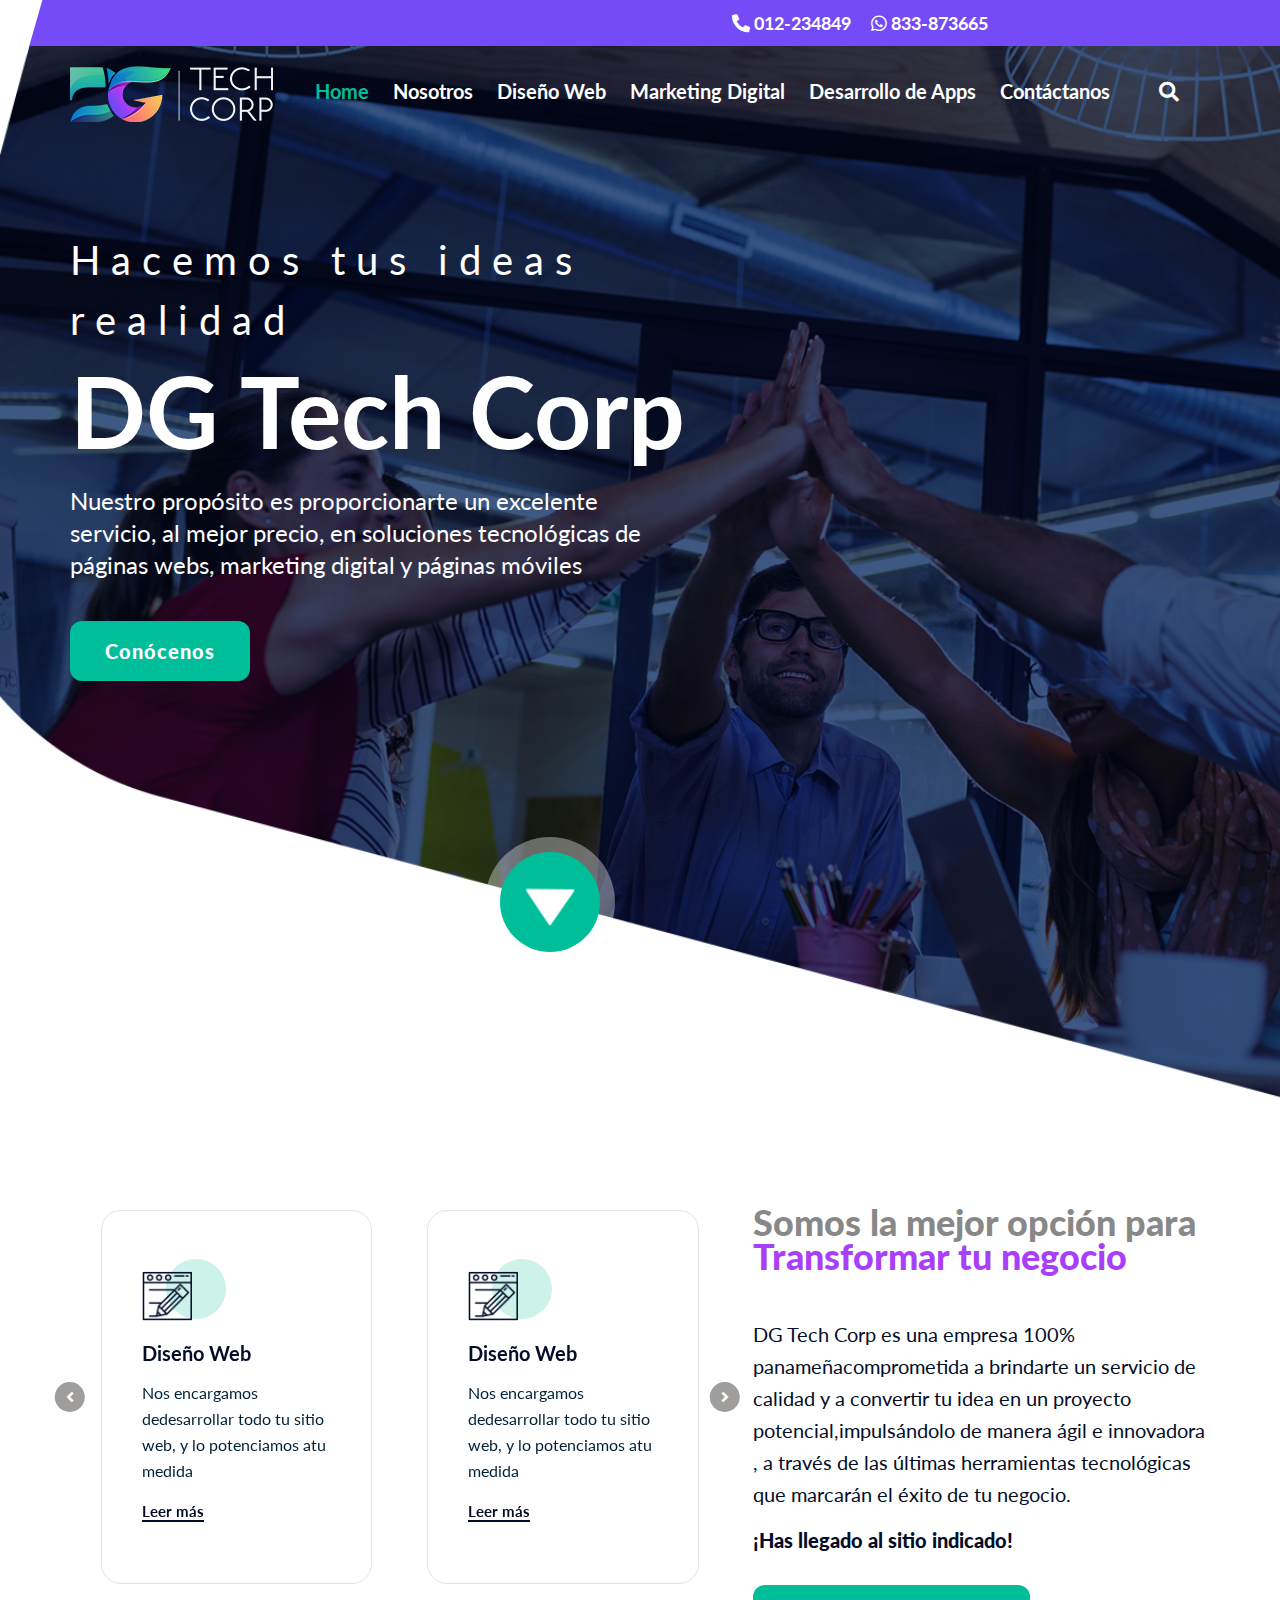
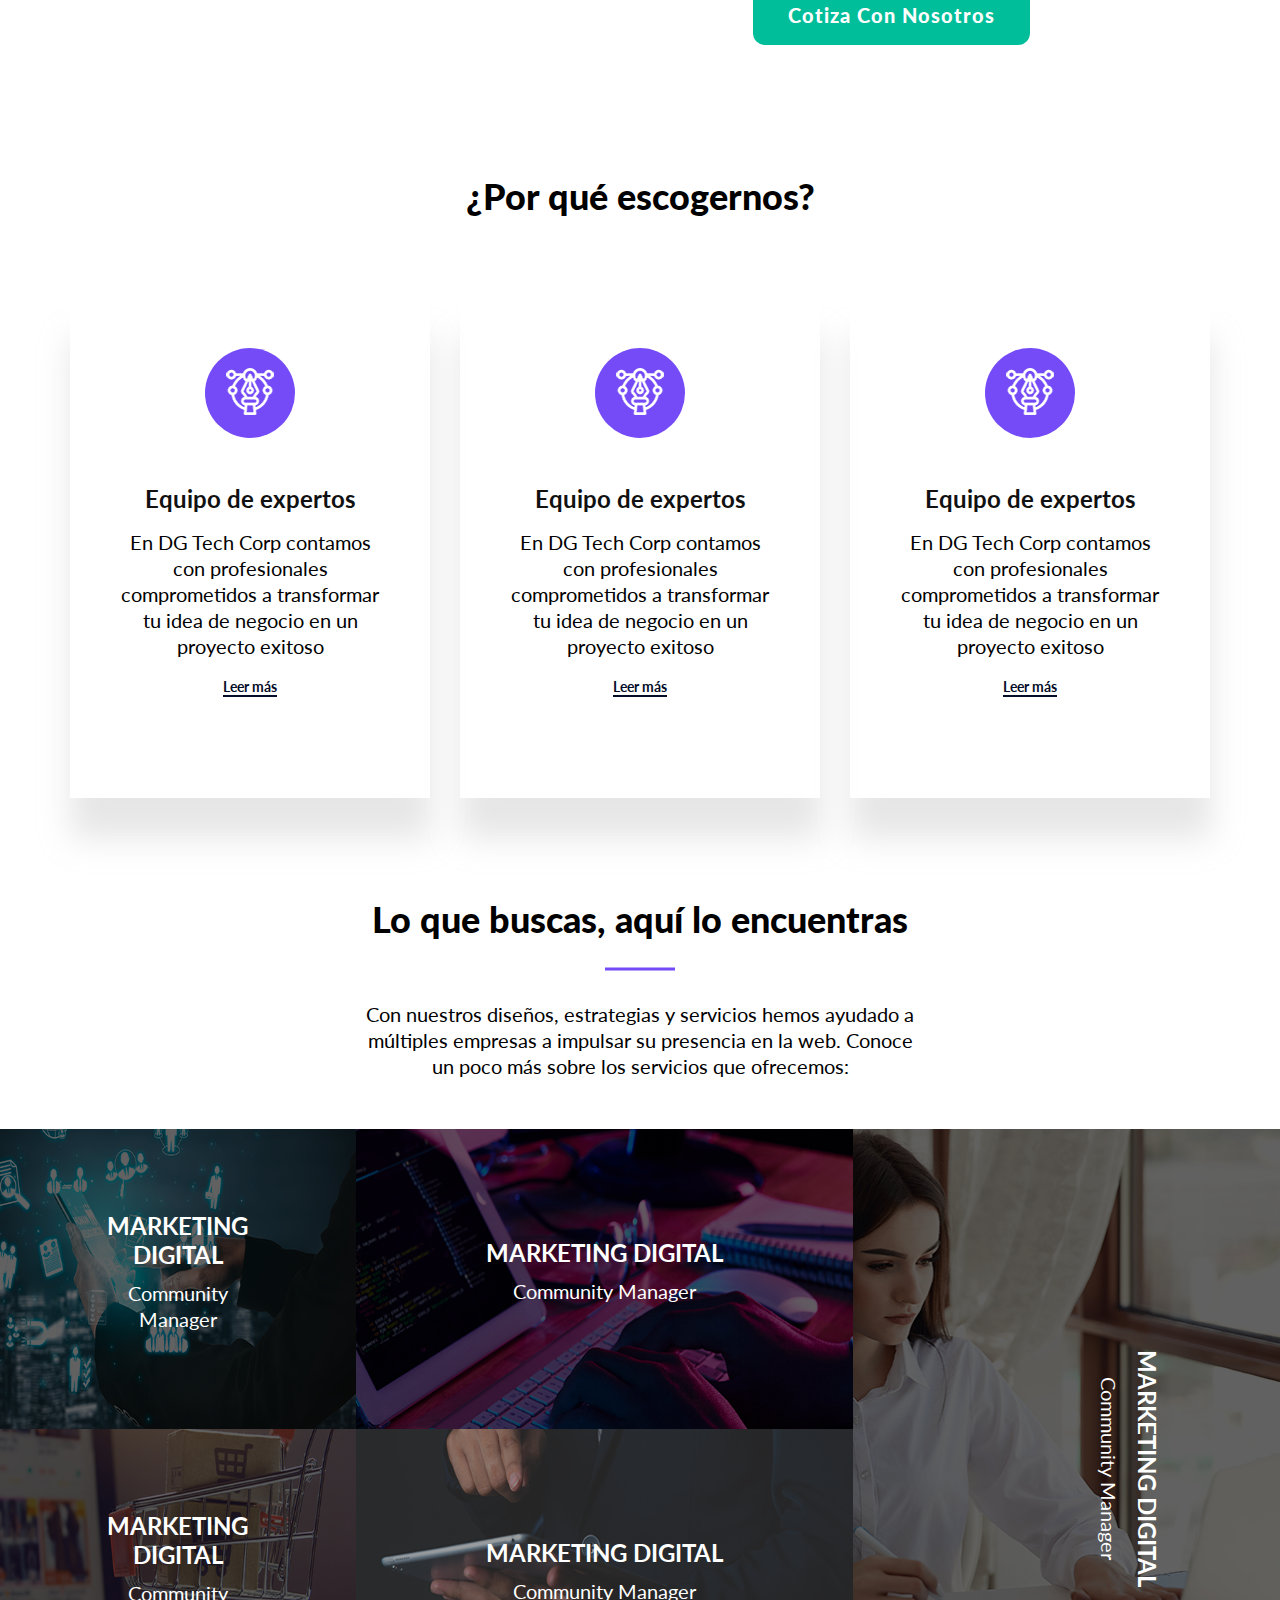
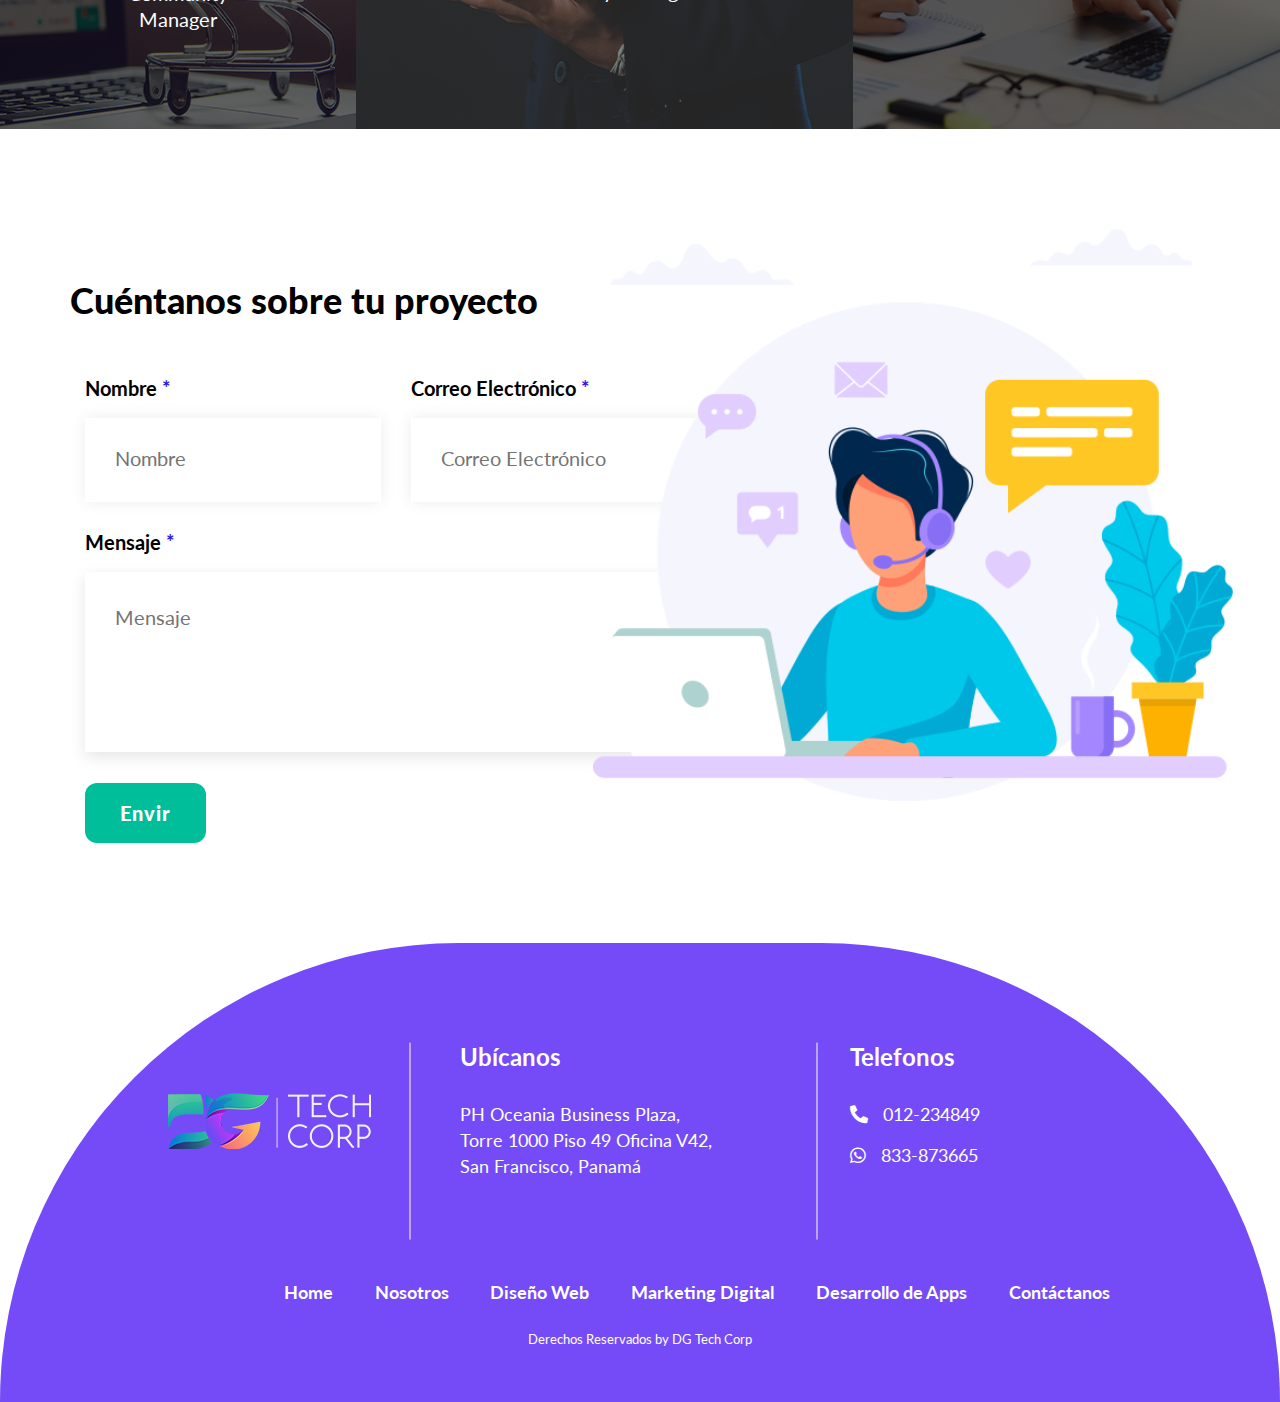
<file: index.html>
<!doctype html>
<html class="no-js" lang="">
    <head>
        <meta charset="utf-8">
        <meta http-equiv="x-ua-compatible" content="ie=edge">
        <title>Home</title>
        <meta name="description" content="">
        <meta name="viewport" content="width=device-width, initial-scale=1">
		<link rel="shortcut icon" type="image/x-icon" href="img/favicon.ico">
        <!-- Place favicon.ico in the root directory -->

		<!-- CSS here -->
        <link rel="stylesheet" href="assets/css/bootstrap.min.css">
        <link rel="stylesheet" href="assets/css/brands.min.css">
        <link rel="stylesheet" href="assets/css/fontawesome.min.css">
        <link rel="stylesheet" href="assets/css/solid.min.css">
        <link rel="stylesheet" href="assets/css/owl.carousel.min.css">
        <link rel="stylesheet" href="assets/css/owl.theme.default.min.css">
        <link rel="stylesheet" href="assets/css/nice-select.css">
        <link rel="stylesheet" href="assets/css/style.css">
        <link rel="stylesheet" href="assets/css/responsive.css">
    </head>
    <body>
        <!--[if lte IE 9]>
            <p class="browserupgrade">You are using an <strong>outdated</strong> browser. Please <a href="https://browsehappy.com/">upgrade your browser</a> to improve your experience and security.</p>
        <![endif]-->

        <!-- Add your site or application content here -->

        <!-- header-Section start -->

            <header>
                
                <div class="top_header">
                    <div class="h_contact">
                        <p><i class="fas fa-phone-alt"></i> 012-234849</p>
                        <p><i class="fab fa-whatsapp"></i> 833-873665</p></div>
                </div>
                <div class="container">
                    <div class="row">
                        <div class="col-lg-2 col-md-3">
                            <div class="logo">
                                <a href="#"><img src="assets/img/home/logo.png" alt=""></a>
                            </div>
                        </div>
                        <div class="col-lg-10 col-md-10">
                            <nav id="mein_menu">
                                <ul>                                     
                                    <li><a href="index.html" class="active">Home</a></li>
                                    <li><a href="nosotros.html">Nosotros</a></li>
                                    <li><a href="diseno_web.html">Diseño Web</a></li>
                                    <li><a href="marketing_d.html">Marketing Digital</a></li>
                                    <li><a href="de_apps.html">Desarrollo de Apps</a></li>
                                    <li><a href="contact.html">Contáctanos</a></li>
                                    <li><a href="#"><i class="fas fa-search"></i></a></li>
                                </ul>
                            </nav>
                        </div>
                    </div>
                </div>
            </header>
        <!-- header-Section end -->

        <main>

            <!--hero Section-start -->

            <section class="hero" style="background-image: url(assets/img/home/hero_bg.png);"> 
                <div class="container">
                    <div class="row">
                        <div class="col-lg-8 col-md-8">
                            <div class="hero_content">
                                <span>Hacemos tus ideas realidad</span>
                                <h1>DG Tech Corp</h1>
                                <p>Nuestro propósito es proporcionarte un excelente servicio, al mejor precio, en soluciones tecnológicas de páginas webs, marketing digital y páginas móviles</p>
                                <a href="#" class="thm_btn">Conócenos</a>
                            </div>
                            <div class="play_btn">
                                <a href="#"><span></span></a>
                            </div>
                        </div>
                    </div>
                </div>
                <div class="s_down">
                    <div class="b_fore"> <img src="assets/img/home/play.png" alt=""></div>
                   
                </div>
            </section>

            <!--hero Section-end -->




            <section class="service p_100">
                <div class="container">
                    <div class="row">
                        <div class="col-lg-7 col-md-10 offset-md-1 offset-lg-0">
                            <div class="row s_slider owl-carousel">
                                <div class="col-lg-10 col-md-10 singel_service">
                                    <img src="assets/img/home/svice_1.png" alt="">
                                    <h4>Diseño Web</h4>
                                    <p>Nos encargamos dedesarrollar todo tu sitio web, y lo potenciamos atu medida</p>
                                    <a href="#">Leer más</a>
                                </div>
                                <div class=" col-lg-10 col-md-10  singel_service">
                                    <img src="assets/img/home/svice_1.png" alt="">
                                    <h4>Diseño Web</h4>
                                    <p>Nos encargamos dedesarrollar todo tu sitio web, y lo potenciamos atu medida</p>
                                    <a href="#">Leer más</a>
                                </div>
                                <div class=" col-lg-10 col-md-10  singel_service">
                                    <img src="assets/img/home/svice_1.png" alt="">
                                    <h4>Diseño Web</h4>
                                    <p>Nos encargamos dedesarrollar todo tu sitio web, y lo potenciamos atu medida</p>
                                    <a href="#">Leer más</a>
                                </div>
                            </div>
                        </div>
                        <div class="col-lg-5 col-md-7 offset-md-1 offset-lg-0">
                            <div class="service_content">
                                <h3><span>Somos la mejor opción para</span>Transformar tu negocio</h3>
                                <p>DG Tech Corp es una empresa 100% panameñacomprometida a brindarte un servicio de calidad y a convertir tu idea en un proyecto potencial,impulsándolo de manera ágil e innovadora , a través de las últimas herramientas tecnológicas que marcarán el éxito de tu negocio.</p>
                                <strong>¡Has llegado al sitio indicado!</strong>
                                <a href="#" class="thm_btn">Cotiza con nosotros</a>
                            </div>
                        </div>
                    </div>
                </div>
            </section>



            <section class="feature">
                <div class="container">
                    <div class="row">
                        <div class="col-lg-12 text-center">
                            <div class="title">
                                <h2>¿Por qué escogernos?</h2>
                            </div>
                        </div>
                    </div>
                    <div class="row">
                        <div class="col-lg-4 offset-lg-0 col-md-8 offset-md-2 text-center">
                            <div class="fe_box">
                                <img src="assets/img/home/fe_1.png" alt="">
                                <h5>Equipo de expertos</h5>
                                <p>En DG Tech Corp contamos con
                                    profesionales comprometidos
                                    a transformar tu idea de negocio
                                    en un proyecto exitoso</p>
                                <a href="#">Leer más</a>
                            </div>
                        </div>
                        <div class="col-lg-4 offset-lg-0 col-md-8 offset-md-2 text-center">
                            <div class="fe_box">
                                <img src="assets/img/home/fe_1.png" alt="">
                                <h5>Equipo de expertos</h5>
                                <p>En DG Tech Corp contamos con
                                    profesionales comprometidos
                                    a transformar tu idea de negocio
                                    en un proyecto exitoso</p>
                                <a href="#">Leer más</a>
                            </div>
                        </div>
                        <div class="col-lg-4 offset-lg-0 col-md-8 offset-md-2 text-center">
                            <div class="fe_box">
                                <img src="assets/img/home/fe_1.png" alt="">
                                <h5>Equipo de expertos</h5>
                                <p>En DG Tech Corp contamos con
                                    profesionales comprometidos
                                    a transformar tu idea de negocio
                                    en un proyecto exitoso</p>
                                <a href="#">Leer más</a>
                            </div>
                        </div>
                    </div>
                </div>
            </section>


            <section class="Portfolio p_100">
                    <div class="row">
                        <div class="col-lg-12 text-center">
                            <div class="title Portfolio">
                                <h2>Lo que buscas, aquí lo encuentras</h2>
                                <p>Con nuestros diseños, estrategias y servicios hemos ayudado a múltiples empresas a impulsar su presencia en la web. Conoce un poco más sobre los servicios que ofrecemos:</p>
                            </div>
                        </div>
                    </div>
                    <div class="row p_0">
                        <div class="col-lg-8 col-md-12 col-sm-12">
                            <div class="row">
                                <div class="col-lg-5 col-md-5 col-sm-5">
                                    <div class="pf_cont">
                                        <img src="assets/img/home/pf_1.png" alt="">
                                        <div class="pf_heading">
                                            <h4>MARKETING DIGITAL</h4>
                                            <p>Community Manager</p>
                                        </div>
                                    </div>
                                </div>
                                <div class="col-lg-7 col-md-7 col-sm-7">
                                    <div class="pf_cont">
                                        <img src="assets/img/home/fe_2.png" alt="">
                                        <div class="pf_heading">
                                            <h4>MARKETING DIGITAL</h4>
                                            <p>Community Manager</p>
                                        </div>
                                    </div>
                                </div>
                                <div class="col-lg-5 col-md-5 col-sm-5">
                                    <div class="pf_cont">
                                        <img src="assets/img/home/fe_3.png" alt="">
                                        <div class="pf_heading">
                                            <h4>MARKETING DIGITAL</h4>
                                            <p>Community Manager</p>
                                        </div>
                                    </div></div>
                                <div class="col-lg-7 col-md-7 col-sm-7">
                                    <div class="pf_cont">
                                        <img src="assets/img/home/fe_4.png" alt="">
                                        <div class="pf_heading">
                                            <h4>MARKETING DIGITAL</h4>
                                            <p>Community Manager</p>
                                        </div>
                                    </div>
                                </div>
                            </div>
                        </div>
                        <div class="col-lg-4 col-md-12 col-sm-12">
                            <div class="row p_0">
                                <div class="col-lg-12 col-md-12 col-sm-12">
                                    <div class="pf_cont pf_last">
                                        <img src="assets/img/home/fe_5.png" alt="">
                                        <div class="pf_heading pf_last_hd">
                                            <h4>MARKETING DIGITAL</h4>
                                            <p>Community Manager</p>
                                        </div>
                                    </div>
                                </div>
                            </div>
                        </div>
                    </div>
            </section>


            <section class="Contact">
                <div class="container">
                    <div class="row">
                        <div class="col-lg-7 offset-lg-0 col-md-8 offset-md-2">
                                <div class="title contact">
                                    <h2>Cuéntanos sobre tu proyecto</h2>
                                </div>
                            <div class="row form">
                                <div class="col-lg-6">
                                    <label for="nm">Nombre <span>*</span></label> <br>
                                    <input type="text" placeholder="Nombre" id="nm">
                                </div>
                                <div class="col-lg-6">
                                    <label for="ln">Correo Electrónico <span>*</span></label> <br>
                                    <input type="text" placeholder="Correo Electrónico" id="ln">
                                </div>
                                <div class="col-lg-12">
                                    <label for="mss">Mensaje <span>*</span></label> <br>
                                    <textarea name="" id="mss" cols="30" rows="5" placeholder="Mensaje"></textarea>
                                    <a href="#" class="thm_btn">Envir</a>
                                </div>
                            </div>
                        </div>
                        <div class="col-lg-5">
                            <div class="contact_right">
                                <img src="assets/img/home/con_right.png" alt="">
                            </div>
                        </div>
                    </div>
                </div>
            </section>




        </main>
    

        <footer class="p_100">
            <div class="container">
                <div class="row">
                    <div class="col-lg-3 offset-lg-1 offset-md-1 col-md-3">
                        <div class="f_logo">
                            <a href="#"><img src="assets/img/home/logo.png" alt=""></a>
                        </div>
                    </div>
                    <div class="col-lg-4 b_left col-md-4">
                        <div class="f_info">
                            <h5>Ubícanos</h5>
                            <p>PH Oceania Business Plaza,
                                Torre 1000 Piso 49 Oficina V42,
                                San Francisco, Panamá</p>
                        </div>
                    </div>
                    <div class="col-lg-2 b_left col-md-4">
                        <div class="f_contact">
                            <h5>Telefonos</h5>
                            
                            <p><i class="fas fa-phone-alt"></i> 012-234849</p>
                            <p><i class="fab fa-whatsapp"></i> 833-873665</p>
                        </div>
                    </div>
                </div>
                <div class="row">
                    <div class="col-lg-10 offset-lg-2 col-md-10 offset-md-1">
                        <nav id="footer_menu">
                            <ul>                                     
                                <li><a href="#">Home</a></li>
                                <li><a href="#">Nosotros</a></li>
                                <li><a href="#">Diseño Web</a></li>
                                <li><a href="#">Marketing Digital</a></li>
                                <li><a href="#">Desarrollo de Apps</a></li>
                                <li><a href="#">Contáctanos</a></li>
                            </ul>
                        </nav>
                    </div>
                    <div class="col-lg-12 text-center">
                        <p class="c_r">Derechos Reservados by DG Tech Corp</p>
                    </div>
                </div>
            </div>
        </footer>


		<!-- JS here -->
        <script src="assets/js/jquery3.4.1.min.js"></script>
        <script src="assets/js/popper.min.js"></script>
        <script src="assets/js/bootstrap.min.js"></script>
        <script src="assets/js/owl.carousel.min.js"></script>
        <script src="assets/js/jquery.nice-select.min.js"></script>
        <script src="assets/js/waypoints.min.js"></script>
        <script src="assets/js/jquery.counterup.min.js"></script>
        <script src="assets/js/main.js"></script>
    </body>
</html>
</file>
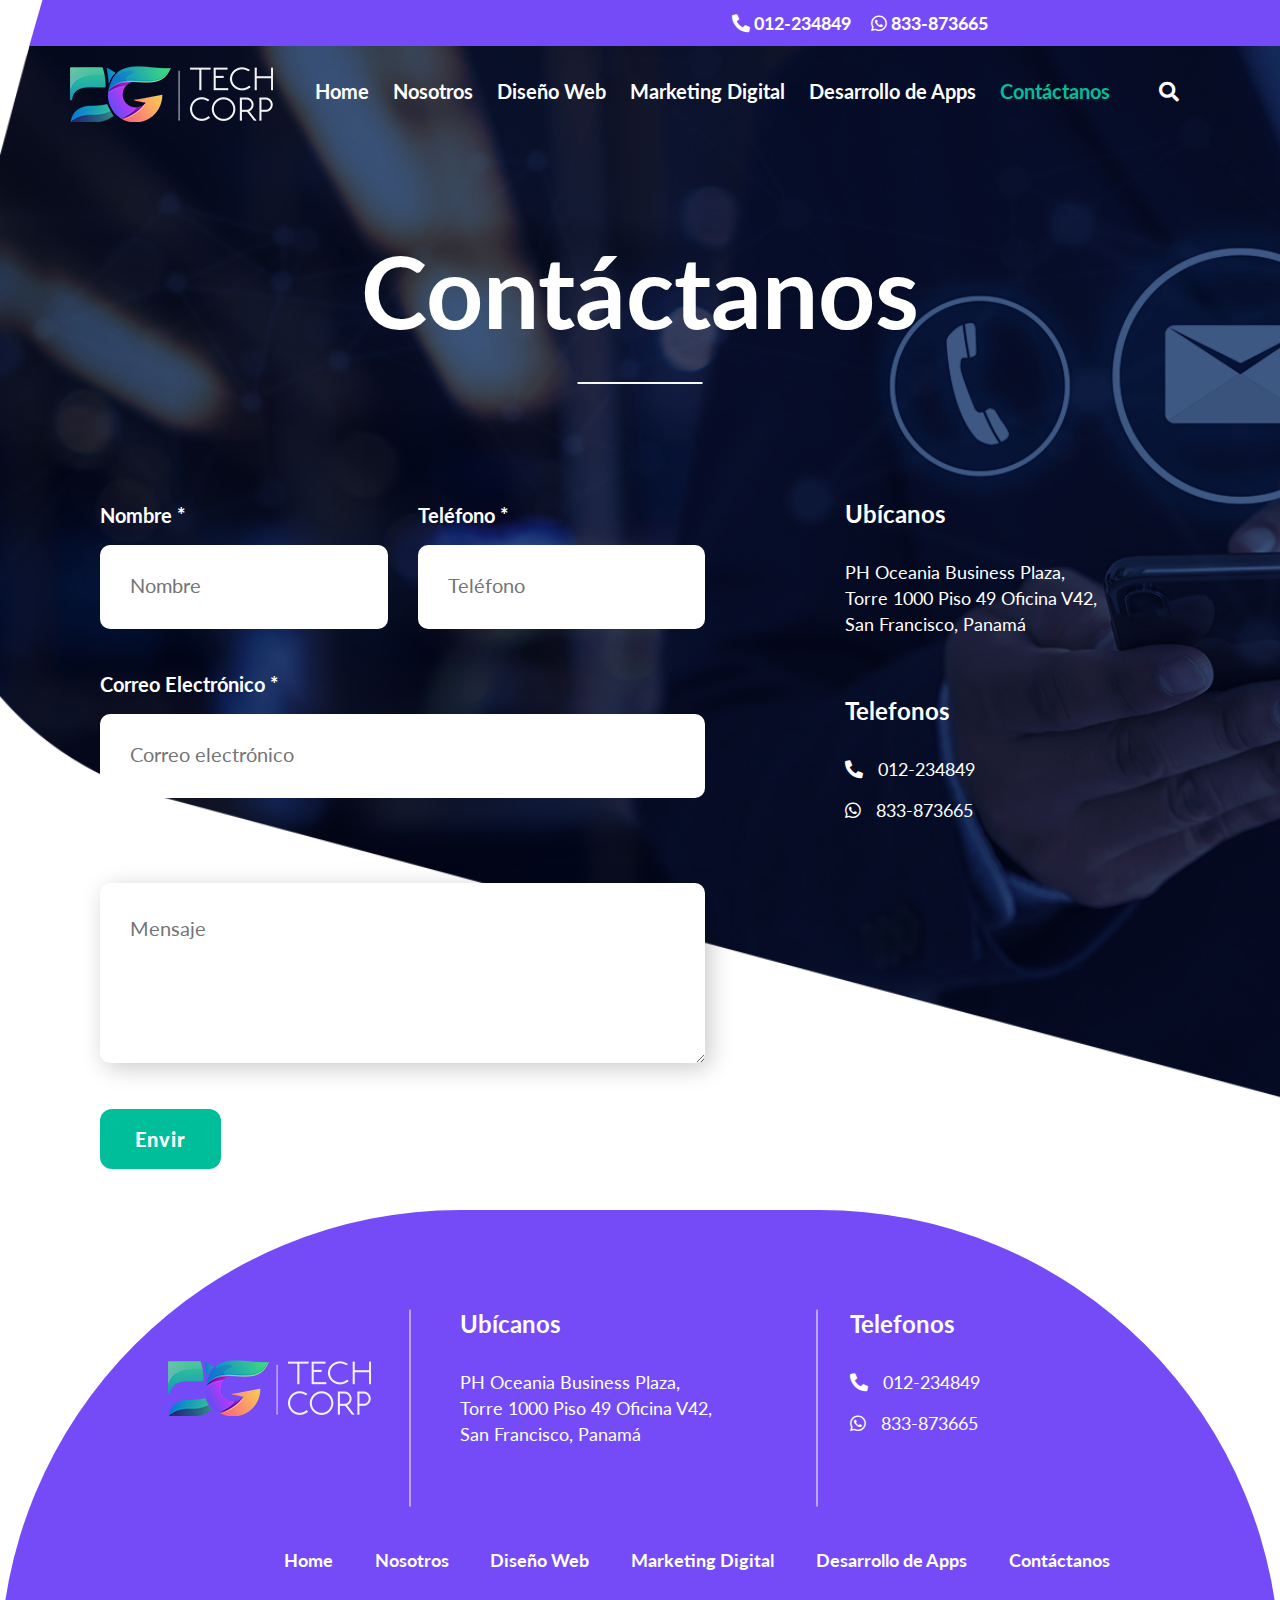
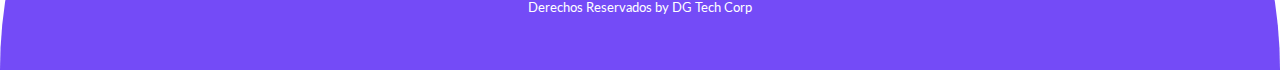
<file: contact.html>
<!doctype html>
<html class="no-js" lang="">
    <head>
        <meta charset="utf-8">
        <meta http-equiv="x-ua-compatible" content="ie=edge">
        <title>Contact</title>
        <meta name="description" content="">
        <meta name="viewport" content="width=device-width, initial-scale=1">
		<link rel="shortcut icon" type="image/x-icon" href="img/favicon.ico">
        <!-- Place favicon.ico in the root directory -->

		<!-- CSS here -->
        <link rel="stylesheet" href="assets/css/bootstrap.min.css">
        <link rel="stylesheet" href="assets/css/brands.min.css">
        <link rel="stylesheet" href="assets/css/fontawesome.min.css">
        <link rel="stylesheet" href="assets/css/solid.min.css">
        <link rel="stylesheet" href="assets/css/owl.carousel.min.css">
        <link rel="stylesheet" href="assets/css/owl.theme.default.min.css">
        <link rel="stylesheet" href="assets/css/nice-select.css">
        <link rel="stylesheet" href="assets/css/style.css">
        <link rel="stylesheet" href="assets/css/responsive.css">
    </head>
    <body>
        <!--[if lte IE 9]>
            <p class="browserupgrade">You are using an <strong>outdated</strong> browser. Please <a href="https://browsehappy.com/">upgrade your browser</a> to improve your experience and security.</p>
        <![endif]-->

        <!-- Add your site or application content here -->

        <!-- header-Section start -->

            <header>
                
                <div class="top_header">
                    <div class="h_contact">
                        <p><i class="fas fa-phone-alt"></i> 012-234849</p>
                        <p><i class="fab fa-whatsapp"></i> 833-873665</p></div>
                </div>
                <div class="container">
                    <div class="row">
                        <div class="col-lg-2 col-md-3">
                            <div class="logo">
                                <a href="#"><img src="assets/img/home/logo.png" alt=""></a>
                            </div>
                        </div>
                        <div class="col-lg-10 col-md-10">
                            <nav id="mein_menu">
                                <ul>                                     
                                    <li><a href="index.html" >Home</a></li>
                                    <li><a href="nosotros.html" >Nosotros</a></li>
                                    <li><a href="diseno_web.html" >Diseño Web</a></li>
                                    <li><a href="marketing_d.html" >Marketing Digital</a></li>
                                    <li><a href="de_apps.html" >Desarrollo de Apps</a></li>
                                    <li><a href="contact.html"class="active">Contáctanos</a></li>
                                    <li><a href="#"><i class="fas fa-search"></i></a></li>
                                </ul>
                            </nav>
                        </div>
                    </div>
                </div>
            </header>
        <!-- header-Section end -->

        <main>

            <!--hero Section-start -->

            <section class="hero hero_contact" style="background-image: url(assets/img/contact/Contáctanos.png);"> 
                <div class="container">
                    <div class="row">
                        <div class="col-lg-12 text-center">
                            <div class="hero_content h_c_cont">
                                <h1 class="b_bottom">Contáctanos</h1>
                            </div>
                        </div>
                        <div class="col-lg-12">
                            <div class="row">
                                <div class="col-lg-7">
                                    <div class="row form contact">
                                        <div class="col-lg-6">
                                            <label for="nm">Nombre <span>*</span></label> <br>
                                            <input type="text" placeholder="Nombre" id="nm">
                                        </div>
                                        <div class="col-lg-6">
                                            <label for="ln">Teléfono <span>*</span></label> <br>
                                            <input type="text" placeholder="Teléfono " id="ln">
                                        </div>
                                        
                                        <div class="col-lg-12">
                                            <label for="ce">Correo Electrónico <span>*</span></label> <br>
                                            <input type="text" placeholder="Correo electrónico" id="ce">
                                        </div>
                                        <div class="col-lg-12">
                                            <label for="mss">Mensaje <span>*</span></label> <br>
                                            <textarea name="" id="mss" cols="30" rows="5" placeholder="Mensaje"></textarea>
                                            <a href="#" class="thm_btn">Envir</a>
                                        </div>
                                    </div>
                                </div>

                                <div class="col-lg-3 offset-lg-1">
                                    <div class="contact_info">
                                        <div class="f_info">
                                            <h5>Ubícanos</h5>
                                            <p>PH Oceania Business Plaza,
                                                Torre 1000 Piso 49 Oficina V42,
                                                San Francisco, Panamá</p>
                                        </div>
                                        <div class="f_contact">
                                            <h5>Telefonos</h5>
                                            
                                            <p><i class="fas fa-phone-alt"></i> 012-234849</p>
                                            <p><i class="fab fa-whatsapp"></i> 833-873665</p>
                                        </div>
                                    </div>
                                </div>
                            </div>
                        </div>
                    </div>
                </div>
            </section>

            <!--hero Section-end -->




        </main>
    

        <footer class="n_footer p_100">
            <div class="container">
                <div class="row">
                    <div class="col-lg-3 offset-lg-1 offset-md-1 col-md-3">
                        <div class="f_logo">
                            <a href="#"><img src="assets/img/home/logo.png" alt=""></a>
                        </div>
                    </div>
                    <div class="col-lg-4 b_left col-md-4">
                        <div class="f_info">
                            <h5>Ubícanos</h5>
                            <p>PH Oceania Business Plaza,
                                Torre 1000 Piso 49 Oficina V42,
                                San Francisco, Panamá</p>
                        </div>
                    </div>
                    <div class="col-lg-2 b_left col-md-4">
                        <div class="f_contact">
                            <h5>Telefonos</h5>
                            
                            <p><i class="fas fa-phone-alt"></i> 012-234849</p>
                            <p><i class="fab fa-whatsapp"></i> 833-873665</p>
                        </div>
                    </div>
                </div>
                <div class="row">
                    <div class="col-lg-10 offset-lg-2 col-md-10 offset-md-1">
                        <nav id="footer_menu">
                            <ul>                                     
                                <li><a href="#">Home</a></li>
                                <li><a href="#">Nosotros</a></li>
                                <li><a href="#">Diseño Web</a></li>
                                <li><a href="#">Marketing Digital</a></li>
                                <li><a href="#">Desarrollo de Apps</a></li>
                                <li><a href="#">Contáctanos</a></li>
                            </ul>
                        </nav>
                    </div>
                    <div class="col-lg-12 text-center">
                        <p class="c_r">Derechos Reservados by DG Tech Corp</p>
                    </div>
                </div>
            </div>
        </footer>


		<!-- JS here -->
        <script src="assets/js/jquery3.4.1.min.js"></script>
        <script src="assets/js/popper.min.js"></script>
        <script src="assets/js/bootstrap.min.js"></script>
        <script src="assets/js/owl.carousel.min.js"></script>
        <script src="assets/js/jquery.nice-select.min.js"></script>
        <script src="assets/js/waypoints.min.js"></script>
        <script src="assets/js/jquery.counterup.min.js"></script>
        <script src="assets/js/main.js"></script>
    </body>
</html>
</file>
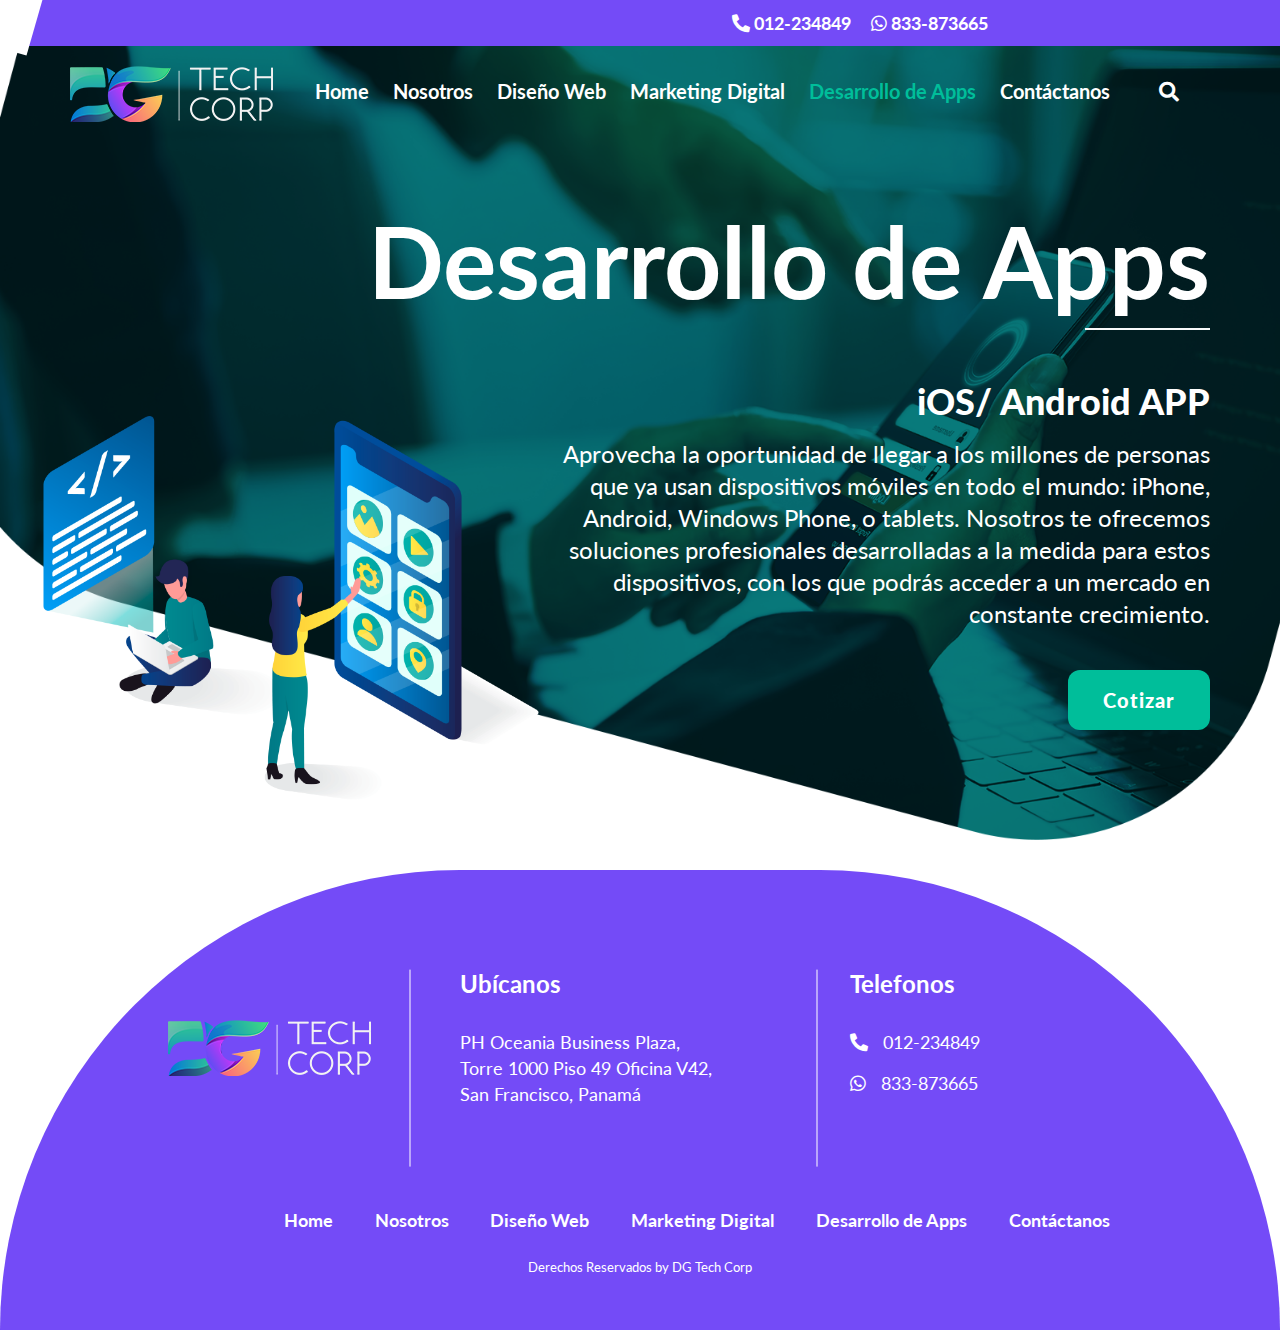
<file: de_apps.html>
<!doctype html>
<html class="no-js" lang="">
    <head>
        <meta charset="utf-8">
        <meta http-equiv="x-ua-compatible" content="ie=edge">
        <title>D.D Apps</title>
        <meta name="description" content="">
        <meta name="viewport" content="width=device-width, initial-scale=1">
		<link rel="shortcut icon" type="image/x-icon" href="img/favicon.ico">
        <!-- Place favicon.ico in the root directory -->

		<!-- CSS here -->
        <link rel="stylesheet" href="assets/css/bootstrap.min.css">
        <link rel="stylesheet" href="assets/css/brands.min.css">
        <link rel="stylesheet" href="assets/css/fontawesome.min.css">
        <link rel="stylesheet" href="assets/css/solid.min.css">
        <link rel="stylesheet" href="assets/css/owl.carousel.min.css">
        <link rel="stylesheet" href="assets/css/owl.theme.default.min.css">
        <link rel="stylesheet" href="assets/css/nice-select.css">
        <link rel="stylesheet" href="assets/css/style.css">
        <link rel="stylesheet" href="assets/css/responsive.css">
    </head>
    <body>
        <!--[if lte IE 9]>
            <p class="browserupgrade">You are using an <strong>outdated</strong> browser. Please <a href="https://browsehappy.com/">upgrade your browser</a> to improve your experience and security.</p>
        <![endif]-->

        <!-- Add your site or application content here -->

        <!-- header-Section start -->

            <header>
                
                <div class="top_header">
                    <div class="h_contact">
                        <p><i class="fas fa-phone-alt"></i> 012-234849</p>
                        <p><i class="fab fa-whatsapp"></i> 833-873665</p></div>
                </div>
                <div class="container">
                    <div class="row">
                        <div class="col-lg-2 col-md-3">
                            <div class="logo">
                                <a href="#"><img src="assets/img/home/logo.png" alt=""></a>
                            </div>
                        </div>
                        <div class="col-lg-10 col-md-10">
                            <nav id="mein_menu">
                                <ul>                                     
                                    <li><a href="index.html" >Home</a></li>
                                    <li><a href="nosotros.html" >Nosotros</a></li>
                                    <li><a href="diseno_web.html" >Diseño Web</a></li>
                                    <li><a href="marketing_d.html" >Marketing Digital</a></li>
                                    <li><a href="de_apps.html" class="active">Desarrollo de Apps</a></li>
                                    <li><a href="contact.html">Contáctanos</a></li>
                                    <li><a href="#"><i class="fas fa-search"></i></a></li>
                                </ul>
                            </nav>
                        </div>
                    </div>
                </div>
            </header>
        <!-- header-Section end -->

        <main>

            <!--hero Section-start -->

            <section class="hero dd_hero" style="background-image: url(assets/img/de_apps/de_apps_bg.png);"> 
                <div class="container">
                    <div class="row">
                        <div class="col-lg-2 col-md-2 d-lg-block d-md-block d-none">
                            <div class="hero_left dd_left">
                                <img src="assets/img/de_apps/de_left.png" alt="">
                            </div>
                        </div>
                        <div class="col-lg-10 col-md-10 col-sm-12">
                            <div class="hero_content n_hero d_w_cont dd_cont">
                                <h1 class="b_bottom">Desarrollo de Apps</h1>
                                <h4>iOS/ Android APP</h4>
                                <p>Aprovecha la oportunidad de llegar a los millones de personas que
                                    ya usan dispositivos móviles en todo el mundo: iPhone, Android,
                                    Windows Phone, o tablets. Nosotros te ofrecemos soluciones
                                    profesionales  desarrolladas a la medida para estos
                                    dispositivos, con los que podrás acceder a un
                                    mercado en constante crecimiento. </p>
                                <a href="#" class="thm_btn">Cotizar</a>
                            </div>
                        </div>
                    </div>
                </div>
            </section>

            <!--hero Section-end -->




        </main>
    

        <footer class="n_footer p_100">
            <div class="container">
                <div class="row">
                    <div class="col-lg-3 offset-lg-1 offset-md-1 col-md-3">
                        <div class="f_logo">
                            <a href="#"><img src="assets/img/home/logo.png" alt=""></a>
                        </div>
                    </div>
                    <div class="col-lg-4 b_left col-md-4">
                        <div class="f_info">
                            <h5>Ubícanos</h5>
                            <p>PH Oceania Business Plaza,
                                Torre 1000 Piso 49 Oficina V42,
                                San Francisco, Panamá</p>
                        </div>
                    </div>
                    <div class="col-lg-2 b_left col-md-4">
                        <div class="f_contact">
                            <h5>Telefonos</h5>
                            
                            <p><i class="fas fa-phone-alt"></i> 012-234849</p>
                            <p><i class="fab fa-whatsapp"></i> 833-873665</p>
                        </div>
                    </div>
                </div>
                <div class="row">
                    <div class="col-lg-10 offset-lg-2 col-md-10 offset-md-1">
                        <nav id="footer_menu">
                            <ul>                                     
                                <li><a href="#">Home</a></li>
                                <li><a href="#">Nosotros</a></li>
                                <li><a href="#">Diseño Web</a></li>
                                <li><a href="#">Marketing Digital</a></li>
                                <li><a href="#">Desarrollo de Apps</a></li>
                                <li><a href="#">Contáctanos</a></li>
                            </ul>
                        </nav>
                    </div>
                    <div class="col-lg-12 text-center">
                        <p class="c_r">Derechos Reservados by DG Tech Corp</p>
                    </div>
                </div>
            </div>
        </footer>


		<!-- JS here -->
        <script src="assets/js/jquery3.4.1.min.js"></script>
        <script src="assets/js/popper.min.js"></script>
        <script src="assets/js/bootstrap.min.js"></script>
        <script src="assets/js/owl.carousel.min.js"></script>
        <script src="assets/js/jquery.nice-select.min.js"></script>
        <script src="assets/js/waypoints.min.js"></script>
        <script src="assets/js/jquery.counterup.min.js"></script>
        <script src="assets/js/main.js"></script>
    </body>
</html>
</file>
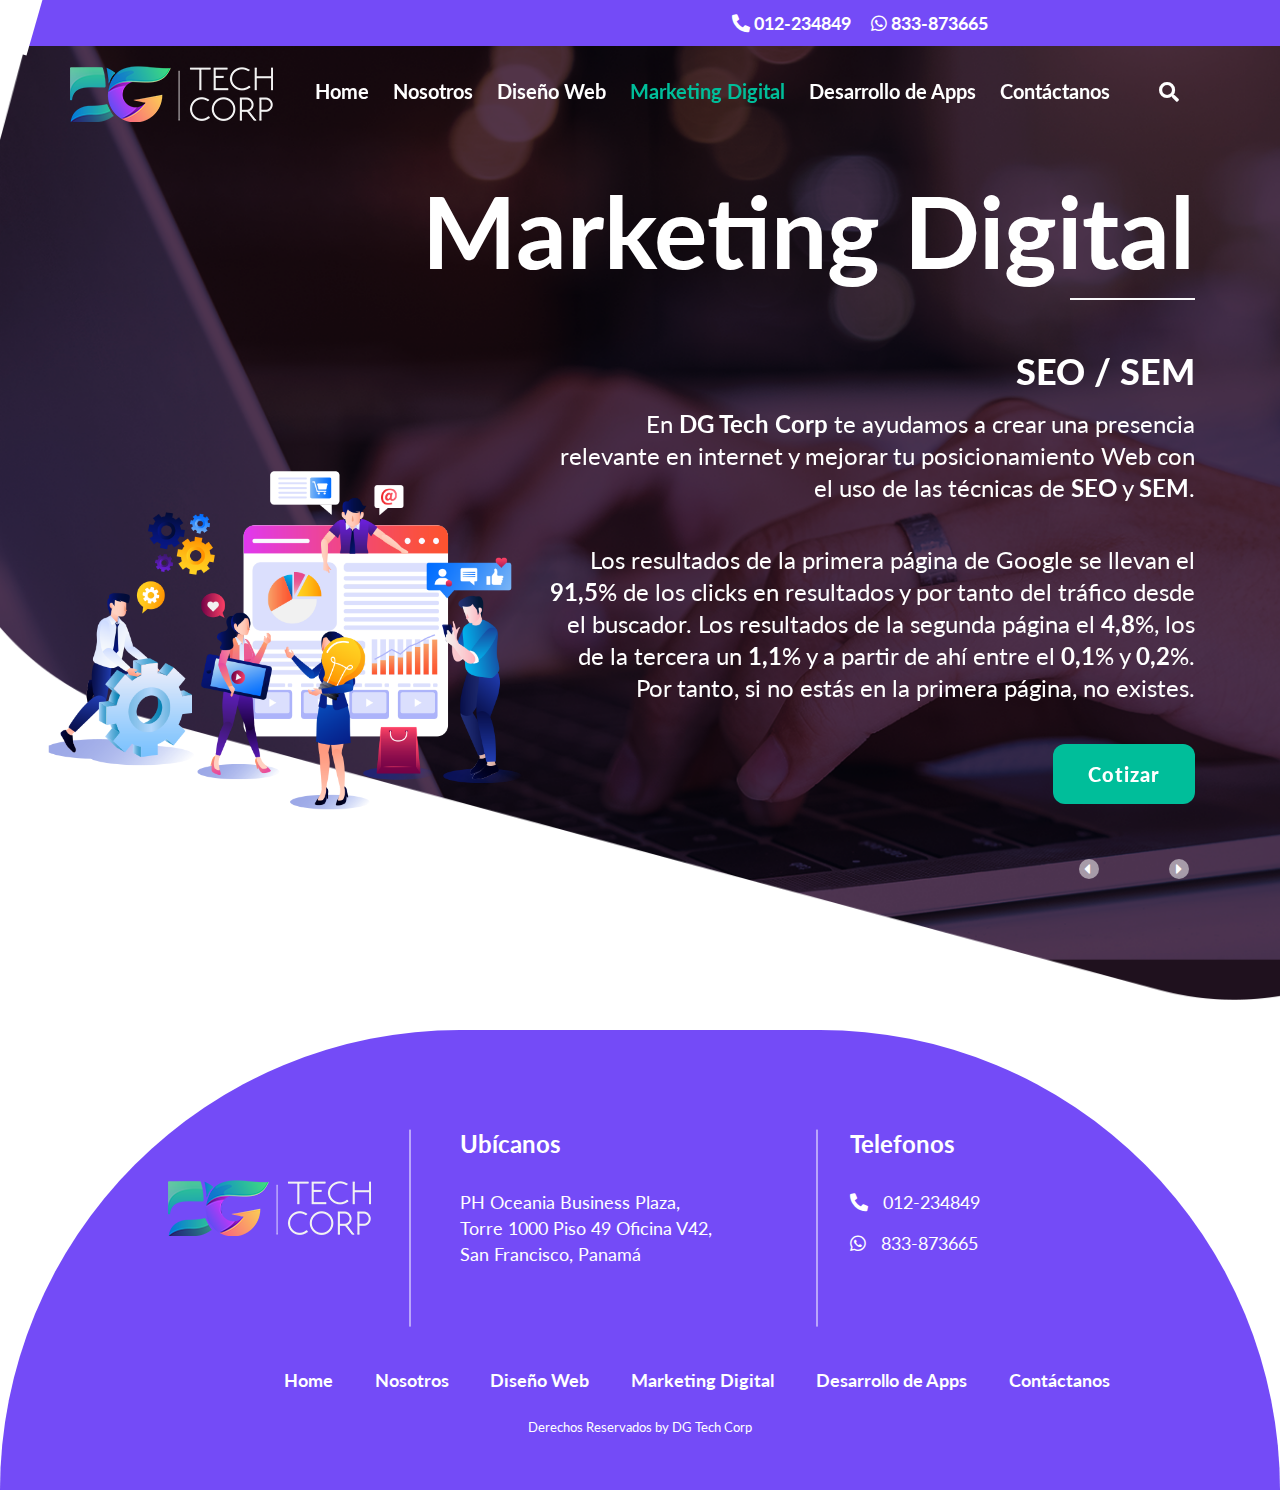
<file: marketing_d.html>
<!doctype html>
<html class="no-js" lang="">
    <head>
        <meta charset="utf-8">
        <meta http-equiv="x-ua-compatible" content="ie=edge">
        <title>Marketing Digital</title>
        <meta name="description" content="">
        <meta name="viewport" content="width=device-width, initial-scale=1">
		<link rel="shortcut icon" type="image/x-icon" href="img/favicon.ico">
        <!-- Place favicon.ico in the root directory -->

		<!-- CSS here -->
        <link rel="stylesheet" href="assets/css/bootstrap.min.css">
        <link rel="stylesheet" href="assets/css/brands.min.css">
        <link rel="stylesheet" href="assets/css/fontawesome.min.css">
        <link rel="stylesheet" href="assets/css/solid.min.css">
        <link rel="stylesheet" href="assets/css/owl.carousel.min.css">
        <link rel="stylesheet" href="assets/css/owl.theme.default.min.css">
        <link rel="stylesheet" href="assets/css/nice-select.css">
        <link rel="stylesheet" href="assets/css/style.css">
        <link rel="stylesheet" href="assets/css/responsive.css">
    </head>
    <body>
        <!--[if lte IE 9]>
            <p class="browserupgrade">You are using an <strong>outdated</strong> browser. Please <a href="https://browsehappy.com/">upgrade your browser</a> to improve your experience and security.</p>
        <![endif]-->

        <!-- Add your site or application content here -->

        <!-- header-Section start -->

            <header>
                
                <div class="top_header">
                    <div class="h_contact">
                        <p><i class="fas fa-phone-alt"></i> 012-234849</p>
                        <p><i class="fab fa-whatsapp"></i> 833-873665</p></div>
                </div>
                <div class="container">
                    <div class="row">
                        <div class="col-lg-2 col-md-3">
                            <div class="logo">
                                <a href="#"><img src="assets/img/home/logo.png" alt=""></a>
                            </div>
                        </div>
                        <div class="col-lg-10 col-md-10">
                            <nav id="mein_menu">
                                <ul>                                     
                                    <li><a href="index.html" >Home</a></li>
                                    <li><a href="nosotros.html" >Nosotros</a></li>
                                    <li><a href="diseno_web.html" >Diseño Web</a></li>
                                    <li><a href="marketing_d.html" class="active">Marketing Digital</a></li>
                                    <li><a href="de_apps.html">Desarrollo de Apps</a></li>
                                    <li><a href="contact.html">Contáctanos</a></li>
                                    <li><a href="#"><i class="fas fa-search"></i></a></li>
                                </ul>
                            </nav>
                        </div>
                    </div>
                </div>
            </header>
        <!-- header-Section end -->

        <main>

            <!--hero Section-start -->

            <section class="hero m_d_hero" style="background-image: url(assets/img/M.D/md_bg.png);"> 
                <div class="container">
                    <div class="row">
                        <div class="col-lg-3 col-md-3 d-lg-block d-md-block d-none">
                            <div class="hero_left md_left ">
                                <img src="assets/img/M.D/md_left.png" alt="">
                            </div>
                        </div>
                        <div class="col-lg-9 col-md-9 col-sm-12 ">
                            <div class="row d_w_slider md_slider  owl-carousel">
                                <div class="col-lg-12 col-sm-12">
                                    <div class="hero_content md_hero  d_w_cont">
                                        <h1 class="b_bottom">Marketing Digital</h1>
                                        <h4>SEO / SEM</h4>
                                        <p>En <strong>DG Tech Corp</strong> te ayudamos a crear una presencia relevante
                                            en internet y mejorar tu posicionamiento Web con el uso
                                            de las técnicas de <strong>SEO</strong> y <strong>SEM</strong>. </p>
                                            
                                            <p> Los resultados de la primera página de Google se llevan
                                            el <strong>91,5</strong>% de los clicks en resultados y por tanto del  tráfico
                                                desde el buscador. Los resultados de la segunda página
                                                el <strong>4,8</strong>%, los de la tercera un <strong>1,1</strong>% y a  partir de ahí entre
                                                el <strong>0,1</strong>% y <strong>0,2</strong>%.  Por tanto, si no estás en la
                                            primera página, no existes.
                                            
                                            </p>
                                        <a href="#" class="thm_btn">Cotizar</a>
                                    </div>
                                </div>

                                <div class="col-lg-12 col-sm-12">
                                        <div class="hero_content md_hero d_w_cont">
                                            <h1 class="b_bottom">Negocio Digital</h1>
                                            <h4>WEB CORPORATIVA</h4>
                                            <p><strong>La web corporativa</strong> está diseñada especialmente para 
                                                representar a una empresa, negocio o marca en internet.
                                                Las webs corporativas suelen tener diferentes páginas de
                                                valor comercial como la página de inicio, la de servicios,
                                                sobre la empresa, el equipo o personal y
                                                la página de contacto.
                                                </p>
                                            <a href="#" class="thm_btn">Cotizar</a>
                                        </div>
                                </div>
                                
                                
                            </div>
                        </div>
                    </div>
                </div>
            </section>

            <!--hero Section-end -->




        </main>
    

        <footer class="n_footer p_100">
            <div class="container">
                <div class="row">
                    <div class="col-lg-3 offset-lg-1 offset-md-1 col-md-3">
                        <div class="f_logo">
                            <a href="#"><img src="assets/img/home/logo.png" alt=""></a>
                        </div>
                    </div>
                    <div class="col-lg-4 b_left col-md-4">
                        <div class="f_info">
                            <h5>Ubícanos</h5>
                            <p>PH Oceania Business Plaza,
                                Torre 1000 Piso 49 Oficina V42,
                                San Francisco, Panamá</p>
                        </div>
                    </div>
                    <div class="col-lg-2 b_left col-md-4">
                        <div class="f_contact">
                            <h5>Telefonos</h5>
                            
                            <p><i class="fas fa-phone-alt"></i> 012-234849</p>
                            <p><i class="fab fa-whatsapp"></i> 833-873665</p>
                        </div>
                    </div>
                </div>
                <div class="row">
                    <div class="col-lg-10 offset-lg-2 col-md-10 offset-md-1">
                        <nav id="footer_menu">
                            <ul>                                     
                                <li><a href="#">Home</a></li>
                                <li><a href="#">Nosotros</a></li>
                                <li><a href="#">Diseño Web</a></li>
                                <li><a href="#">Marketing Digital</a></li>
                                <li><a href="#">Desarrollo de Apps</a></li>
                                <li><a href="#">Contáctanos</a></li>
                            </ul>
                        </nav>
                    </div>
                    <div class="col-lg-12 text-center">
                        <p class="c_r">Derechos Reservados by DG Tech Corp</p>
                    </div>
                </div>
            </div>
        </footer>


		<!-- JS here -->
        <script src="assets/js/jquery3.4.1.min.js"></script>
        <script src="assets/js/popper.min.js"></script>
        <script src="assets/js/bootstrap.min.js"></script>
        <script src="assets/js/owl.carousel.min.js"></script>
        <script src="assets/js/jquery.nice-select.min.js"></script>
        <script src="assets/js/waypoints.min.js"></script>
        <script src="assets/js/jquery.counterup.min.js"></script>
        <script src="assets/js/main.js"></script>
    </body>
</html>
</file>
<file: assets/css/nice-select.css>
.nice-select {
  -webkit-tap-highlight-color: transparent;
  background-color: #fff;
  border-radius: 5px;
  border: solid 1px #e8e8e8;
  box-sizing: border-box;
  clear: both;
  cursor: pointer;
  display: block;
  float: left;
  font-family: inherit;
  font-size: 14px;
  font-weight: normal;
  height: 42px;
  line-height: 40px;
  outline: none;
  padding-left: 18px;
  padding-right: 30px;
  position: relative;
  text-align: left !important;
  -webkit-transition: all 0.2s ease-in-out;
  transition: all 0.2s ease-in-out;
  -webkit-user-select: none;
     -moz-user-select: none;
      -ms-user-select: none;
          user-select: none;
  white-space: nowrap;
  width: auto; }
  .nice-select:hover {
    border-color: #dbdbdb; }
  .nice-select:active, .nice-select.open, .nice-select:focus {
    border-color: #999; }
  .nice-select:after {
    border-bottom: 2px solid #999;
    border-right: 2px solid #999;
    content: '';
    display: block;
    height: 5px;
    margin-top: -4px;
    pointer-events: none;
    position: absolute;
    right: 12px;
    top: 50%;
    -webkit-transform-origin: 66% 66%;
        -ms-transform-origin: 66% 66%;
            transform-origin: 66% 66%;
    -webkit-transform: rotate(45deg);
        -ms-transform: rotate(45deg);
            transform: rotate(45deg);
    -webkit-transition: all 0.15s ease-in-out;
    transition: all 0.15s ease-in-out;
    width: 5px; }
  .nice-select.open:after {
    -webkit-transform: rotate(-135deg);
        -ms-transform: rotate(-135deg);
            transform: rotate(-135deg); }
  .nice-select.open .list {
    opacity: 1;
    pointer-events: auto;
    -webkit-transform: scale(1) translateY(0);
        -ms-transform: scale(1) translateY(0);
            transform: scale(1) translateY(0); }
  .nice-select.disabled {
    border-color: #ededed;
    color: #999;
    pointer-events: none; }
    .nice-select.disabled:after {
      border-color: #cccccc; }
  .nice-select.wide {
    width: 100%; }
    .nice-select.wide .list {
      left: 0 !important;
      right: 0 !important; }
  .nice-select.right {
    float: right; }
    .nice-select.right .list {
      left: auto;
      right: 0; }
  .nice-select.small {
    font-size: 12px;
    height: 36px;
    line-height: 34px; }
    .nice-select.small:after {
      height: 4px;
      width: 4px; }
    .nice-select.small .option {
      line-height: 34px;
      min-height: 34px; }
  .nice-select .list {
    background-color: #fff;
    border-radius: 5px;
    box-shadow: 0 0 0 1px rgba(68, 68, 68, 0.11);
    box-sizing: border-box;
    margin-top: 4px;
    opacity: 0;
    overflow: hidden;
    padding: 0;
    pointer-events: none;
    position: absolute;
    top: 100%;
    left: 0;
    -webkit-transform-origin: 50% 0;
        -ms-transform-origin: 50% 0;
            transform-origin: 50% 0;
    -webkit-transform: scale(0.75) translateY(-21px);
        -ms-transform: scale(0.75) translateY(-21px);
            transform: scale(0.75) translateY(-21px);
    -webkit-transition: all 0.2s cubic-bezier(0.5, 0, 0, 1.25), opacity 0.15s ease-out;
    transition: all 0.2s cubic-bezier(0.5, 0, 0, 1.25), opacity 0.15s ease-out;
    z-index: 9; }
    .nice-select .list:hover .option:not(:hover) {
      background-color: transparent !important; }
  .nice-select .option {
    cursor: pointer;
    font-weight: 400;
    line-height: 40px;
    list-style: none;
    min-height: 40px;
    outline: none;
    padding-left: 18px;
    padding-right: 29px;
    text-align: left;
    -webkit-transition: all 0.2s;
    transition: all 0.2s; }
    .nice-select .option:hover, .nice-select .option.focus, .nice-select .option.selected.focus {
      background-color: #f6f6f6; }
    .nice-select .option.selected {
      font-weight: bold; }
    .nice-select .option.disabled {
      background-color: transparent;
      color: #999;
      cursor: default; }

.no-csspointerevents .nice-select .list {
  display: none; }

.no-csspointerevents .nice-select.open .list {
  display: block; }
</file>
<file: assets/css/style.css>
/*
  Theme Name: Name - Multipurpose HTML Template
  Author: dnsnaiem@gmail.com
  Support: admin@gmail.com
  Description: Creative  HTML5 template.
  Version: 1.0
*/

/* CSS Index
-----------------------------------
1. Theme default css
2. header
3. 
4. 
5. 
6. 
7. 
8. 
9. 
10. footer
*/



/* 1. =======Theme default css==========

font-family: 'Lato', sans-serif;
font-family: 'Poppins', sans-serif;
*/
@import url('https://fonts.googleapis.com/css2?family=Lato:wght@400;700;900&family=Poppins:wght@400;700&display=swap');
 body {
	font-family: 'Lato', sans-serif;
	font-weight: 400;
	font-style: normal;
}
.img {
	max-width: 100%;
	transition: all 0.3s ease-out 0s;
}
.f-left {
	float: left
}
.f-right {
	float: right
}
.fix {
	overflow: hidden
}
a,
.button {
	-webkit-transition: all 0.3s ease-out 0s;
	-moz-transition: all 0.3s ease-out 0s;
	-ms-transition: all 0.3s ease-out 0s;
	-o-transition: all 0.3s ease-out 0s;
	transition: all 0.3s ease-out 0s;
}
a:focus,
.button:focus {
	text-decoration: none;
	outline: none;
}
a:focus,
a:hover,
.portfolio-cat a:hover,
.footer -menu li a:hover {
	color: #ffffff;
	text-decoration: none;
}
a,
button {
	color: #1696e7;
	outline: medium none;
}
button:focus,input:focus,input:focus,textarea,textarea:focus{outline: 0}
.uppercase {
	text-transform: uppercase;
}
.capitalize {
	text-transform: capitalize;
}
h1,
h2,
h3,
h4,
h5,
h6 {
	font-family: 'Lato', sans-serif;
	color: #000000;
	margin-bottom: 15px;
	font-style: normal;
	font-weight: 700;
	text-transform: normal;
}



h1 a,
h2 a,
h3 a,
h4 a,
h5 a,
h6 a {
	color: inherit;
}
h1 {
	font-size: 45px;
	font-weight: 900;
}
h2 {
	font-size: 36px;
	font-weight: 900;
}
h3 {
	font-size: 28px;
}
h4 {
	font-size: 22px;
}
h5 {
	font-size: 18px;
}
h6 {
	font-size: 16px;
}
ul {
	margin: 0px;
	padding: 0px;
}
li {
	list-style: none
}
p {
	font-size: 20px;
	font-weight: 400;
	line-height: 26px;
	color: #000000;
	margin-bottom: 15px;
	font-family: 'Lato', sans-serif;
}
hr {
	border-bottom: 1px solid #eceff8;
	border-top: 0 none;
	margin: 30px 0;
	padding: 0;
}
label {
	cursor: pointer;
}
*::-moz-selection {
	background: #d6b161;
	color: #fff;
	text-shadow: none;
}
::-moz-selection {
	background: #444;
	color: #fff;
	text-shadow: none;
}
::selection {
	background: #444;
	color: #fff;
	text-shadow: none;
}
*::-moz-placeholder {
	color: #555555;
	font-size: 14px;
	opacity: 1;
}
*::placeholder {
	color: #747474;
	font-size: 20px;
	opacity: 1;
	font-weight: 400;
	font-family: 'Lato', sans-serif;
	
}

.separator {
	border-top: 1px solid #f2f2f2
}
/* button style */
.thm_btn:hover{background: #026552;}
.thm_btn {
	-moz-user-select: none;
	background: #00be9a none repeat scroll 0 0;
	border: medium none;
	border-radius: 12px;
	color: #fff;
	font-weight: 900;
	cursor: pointer;
	display: inline-block;
	font-size: 20px;
	font-weight: 900;
	letter-spacing: 1px;
	line-height: 1;
	margin-bottom: 0;
	padding: 20px 35px;
	text-align: center;
	text-transform: capitalize;
	touch-action: manipulation;
	transition: all 0.3s ease 0s;
	vertical-align: middle;
	white-space: nowrap;
	font-family: 'Lato', sans-serif;
}

.p_100{
	padding: 100px 0;
}
#mein_menu a.active{color: #00be9a;}
/* default css end */

header {
    position: absolute;
    width: 100%;
    z-index: 99;
}
.top_header{
    background-color: #744bf7;
}
.h_contact{
    display: flex;
    justify-content: flex-end;
    margin-right: 22%;
    position: relative;
}
.top_header .h_contact p{
    color: #fff;
    margin: 0 10px;
    font-weight: 700;
    font-size: 18px;
    padding: 10px 0;
}

#mein_menu{margin-left: 50px;margin-top: 30px;}
#mein_menu ul li{
    display: inline-block;
    margin-right: 20px;
}
#mein_menu a{
    color: #ffff;
    font-weight: 700;
    font-size: 20px;
}
i.fas.fa-search {
    margin-left: 25px;
}
#mein_menu a:hover{color: #24ba9c;}
.logo {
    margin-top: 20px;
}
.h_contact:after{content: "";position: absolute;top: 55%;left: -2px;width: 67px;height: 61px;background: #fff;transform: rotate(16deg) translate(-50%, -50%);}
/* section css end ===========*/

section.hero{
    width: 100%;
    height: 1240px;
    background-size: cover;
    background-repeat: no-repeat;
    position: relative;
}
.s_down {
    background: #ffffff5c;
    width: 130px;
    text-align: center;
    height: 130px;
    line-height: 110px;
    border-radius: 50%;
    position: absolute;
    left: 43%;
    bottom: 3%;
    transform: translate(-50%, -50%);
    z-index: 6;
    cursor: pointer;
}
.b_fore{
}
.b_fore img{
    width: 50%;
    position: absolute;
    top: 55%;
    left: 50%;
    transform: translate(-50%, -50%);
}
.b_fore{
    position: relative;
    width: 100px;
    height: 100px;
    background: #00be9a;
    border-radius: 50%;
    top: 15px;
    left: 15px;
}
section.hero{
}
.hero_content{
    margin-top: 400px;
}
.hero_content span{
    font-size: 40px;
    color: #fff;
    letter-spacing: 11px;
}
.hero_content h1{
    font-weight: 700;
    font-size: 100px;
    color: #fff;
}
.hero_content p{
    font-size: 24px;
    color: #fff;
    line-height: 32px;
    width: 81%;
    margin-bottom: 40px;
}
/* section css end ===========*/


.s_slider{position: relative;}

.singel_service{padding: 60px 40px;border: 1px solid #e2e2e2;border-radius: 20px;margin-left: 30px;position: relative;}
.singel_service img{
    max-width: 50px;
    margin-bottom: 20px;
    position: relative;
}
.singel_service:after{content: "";position: absolute;top: 21%;left: 35%;width: 60px;height: 60px;border-radius: 50%;background: #ccf2ea;z-index: -2;transform: translate(-50%, -50%);}
.singel_service h4{
    font-size: 20px;
    color: #030d28;
}
.singel_service p{
    font-size: 16px;
    color: #002137;
}
.singel_service a{
    font-weight: 700;
    color: #030d28;
    font-size: 15px;
    width: 10px;
    border-bottom: 2px solid;
}
.s_slider .owl-nav{
    position: absolute;
    top: 50%;
    left: 50%;
    transform: translate(-50%, -50%);
    width: 100%;
}
.s_slider .owl-nav button{
    position: absolute;
    transform: translate(-50%, -50%);
    background: #a09d9d !important;
    width: 30px;
    height: 30px;
    line-height: 30px !important;
    z-index: 6;
    border-radius: 50%;
}
.s_slider .owl-nav button.owl-next{
    right: -5%;
    color: #fff;
}
.s_slider .owl-nav button.owl-prev{
    left: 0;
    color: #fff;
}

.service_content strong{
    font-weight: 900;
    font-size: 20px;
    color: #030d28;
    margin-bottom: 30px;
    display: block;
}
.service_content h3 span{
    color: #888;
    display: block;
    line-height: 25px;
}
.service_content h3{
    color: #aa3ffa;
    font-weight: 900;
    font-size: 36px;
    margin-bottom: 40px;
}
.service_content p{
    color: #030d28;
    line-height: 32px;
}
/* section css end ===========*/
section.feature .title h2 {
    padding: 30px 0 50px;
}
.fe_box{
    position: relative;
    padding: 70px 45px 100px;
    box-shadow: 1px 40px 30px #bbbbbb5c;
    transition: .8s;
}
.fe_box:hover{
    background: #744bf7;
}
.fe_box:hover h5,
.fe_box:hover p,
.fe_box:hover a{
    color: #fff;
}
.fe_box p:hover{
    color: #fff;
}
.fe_box:hover:after{
    background: #fff;
}
.fe_box:after{
	content: "";
	position: absolute;
	top: 19%;
	left: 50%;
	width: 90px;
	height: 90px;
	border-radius: 50%;
	background: #744bf7;
	transform: translate(-50%, -50%);
	z-index: -2;
}
.fe_box h5{
    font-size: 24px;
    color: #111;
    margin-top: 70px;
}
.fe_box a{
    font-weight: 700;
    font-size: 14px;
    color: #030d28;
    border-bottom: 2px solid;
}
/* section css end ===========*/

.Portfolio .p_0 .col-lg-4,
.Portfolio .p_0 .col-lg-5,
.Portfolio .p_0 .col-lg-7,
.Portfolio .p_0 .col-lg-8,
.Portfolio .p_0 .col-lg-12,
.row
{
    padding: 0;
    margin: 0;
}

.Portfolio {
}
.title p{
    width: 45%;
    margin: auto;
    margin-top: 60px;
    margin-bottom: 50px;
}
.title h2{
    position: relative;
    margin-bottom: 30px;
}
.Portfolio h2:after{content: "";position: absolute;bottom: -70%;left: 50%;width: 70px;height: 3px;background: #744bf7;transform: translate(-50%, -50%);z-index: -2;}
.pf_cont{
    position: relative;
    width: 100%;
    height: 300px;
    cursor: pointer;
}
.pf_cont:hover:before{
    opacity: .5;
    transition: .5s;
}
.pf_cont::before{
    content: "";
    position: absolute;
    top: 0;
    left: 0;
    width: 100%;
    height: 100%;
    background: #744bf7;
    opacity: 0;
}
.pf_cont img{
    width: 100%;
    height: 100%;
}
.pf_last{
    height: 600px;
}
.pf_heading{
    position: absolute;
    top: 50%;
    left: 50%;
    text-align: center;
    transform: translate(-50%, -50%);
}
.pf_heading h4{
    font-size: 24px;
    color: #fff;
    margin-bottom: 10px;
}
.pf_heading p{
    color: #fff;
}
.pf_last_hd{
    transform: rotate(90deg);
    left: 35%;
}
/* section css end ===========*/
.contact h2 {
    margin-bottom: 50px;
}
.contact_right {
    width: 140%;
    margin-left: -160px;
}
.contact_right img{
    width: 100%;
}
.form label{
    font-weight: 700;
    font-size: 20px;
    color: #000;
    margin-bottom: 15px;
}
.form input{
    width: 100%;
    margin-bottom: 25px;
    background: #fff;
    border: none;
    box-shadow: 0 0px 15px #ededec;
    padding: 30px;
}
.form textarea{
    width: 100%;
    margin-bottom: 25px;
    background: #fff;
    border: none;
    box-shadow: 0 5px 15px #e6e6e6;
    padding: 30px;
}
.form label span{
    color: #2f12dc;
}
/* section css end ===========*/

footer{
    background: #744bf7;
    border-top-left-radius: 60rem;
    border-top-right-radius: 60rem;
    margin-top: 100px;
    padding-bottom: 35px !important;
}
.b_left{
    position: relative;
}
.b_left::before{
    content: "";
    position: absolute;
    left: -9%;
    top: 50%;
    width: 1px;
    height: 100%;
    background: #fff;
    transform: translate(-50%, -50%);
}
.f_logo{
    margin-top: 50px;
}
.f_contact p i{
    margin-right: 10px;
}
#footer_menu{
    margin-top: 40px;
    margin-bottom: 20px;
}
#footer_menu li{
    display: inline-block;
    margin: 0 2%;
}
#footer_menu ul li a{
    font-size: 18px;
    color: #fff;
    font-weight: 700;
}
.f_info h5{
    font-weight: 700;
    font-size: 24px;
    color: #fff;
    margin-bottom: 30px;
}
.f_info p{
    color: #fff;
    font-size: 18px;
    width: 260px;
    margin-bottom: 60px;
}
.f_contact h5{
    font-weight: 700;
    font-size: 24px;
    color: #fff;
    margin-bottom: 30px;
}
.f_contact p{
    color: #fff;
    font-size: 18px;
}
.c_r{
    color: #fff;
    font-size: 13px;
}
/*Footer section css end ===========*/

 /*========================
        Home Page End 
  =========================*/


  .hero_left{
    width: 100%;
    position: relative;
}
  .hero_left img{
    width: 100%;
    position: absolute;
    left: 30%;
    top: 50rem;
    transform: translate(-50%, -50%);
}
.n_hero{
    margin-top: 300px;
    text-align: right;
}
.n_hero p{width: 83%;margin-left: auto;}
.b_bottom{
    margin-bottom: 80px;
    position: relative;
}
.b_bottom::after{
    content: "";
    position: absolute;
    bottom: -10px;
    right: 0;
    width: 125px;
    height: 2px;
    background: #f8f9fa;
}
/* hero section css end ===========*/
.n_footer{
    margin-top: 30px;
}
/*footer section css end ===========*/



 /*========================
        Nosotro Page End 
  =========================*/


.d_w_left img{width: 150%;}

.d_w_cont h4{
    font-weight: 900;
    font-size: 36px;
    color: #fff;
}
.d_w_hero p{
    width: 88%;
}
.d_w_slider .owl-nav{
    position: absolute;
    bottom: -15%;
    right: -4%;
    transform: translate(-50%, -50%);
}
.d_w_slider .owl-nav button{
    color: #fff !important;
    width: 20px;
    height: 20px;
    border-radius: 50%;
    line-height: 20px !important;
    background: #ffffff82 !important;
}
.d_w_slider .owl-nav button.owl-prev{
    padding-right: 3px !important;
    margin-right: 70px;
}
.d_w_slider .owl-nav button.owl-next{}

/* hero section css end ===========*/

 /*========================
        Diseno Web Page End 
  =========================*/

  .md_left img{
    width: 235%;
}
.md_hero {
    text-align: right;
}
.md_hero p{
    width: 80%;
    margin-left: auto;
}
.md_slider .owl-nav {
    bottom: -11%;
}
   /*========================
        Marketing D Page End 
  =========================*/
.dd_hero{}
  .dd_cont p{
    width: 73%;
}
.dd_left img{
    width: 450%;
    left: 100%;
    top: 54rem;
}

   /*========================
         D.D Apps Page End 
  =========================*/
  .hero_contact{
    margin-bottom: 100px;
}

  .h_c_cont{
    margin-top: 260px;
}
.h_c_cont h1{
    margin-bottom: 100px;
}
.h_c_cont h1.b_bottom::after{
    transform: translate(-50%, -50%);
    left: 50%;
    bottom: -35px;
}
.contact input, .contact textarea{
    box-shadow: unset;
    border-radius: 10px;
    margin-bottom: 40px;
}
.contact textarea{
    box-shadow: 5px 5px 23px #00000036;
}
.contact{
    margin-top: 50px;
}
.contact label{
    color: #fff;
}
.contact label span{
    color: #fff;
}
.contact_info{
    margin-top: 50px;
}
     /*========================
         contact Page End 
  =========================*/
</file>
<file: assets/css/responsive.css>
/* Normal desktop :1200px. */
@media (min-width: 1200px) and (max-width: 1500px) {
    section.hero{
    height: 1110px;
}
    .hero_content{
    margin-top: 230px;
}
.s_down{
    bottom: 7%;
}
.h_contact:after{
    left: -7px;
}


    /* ======================
                home page end
                ==============================*/




.d_w_hero{height: 975px !important;}
.d_w_cont{
    margin-top: 170px;
}

.d_w_left img{
    top: 35rem;
    left: 54%;
    width: 122%;
}
.b_bottom{
    margin-bottom: 60px;
}
    /* ======================
                D_w page end
                ==============================*/


.m_d_hero{
    height: 1000px !important;
}               
  .md_left img{
    width: 180%;
    left: 82%;
    top: 40rem;
}

   /*========================
        Marketing D Page End 
  =========================*/
  .dd_hero{
    height: 840px !important;
}
  .dd_cont p{
    width: 73%;
}
.dd_left img{
    width: 300%;
    left: 134%;
    top: 38rem;
}
.dd_cont{
    margin-top: 200px;
}

   /*========================
         D.D Apps Page End 
  =========================*/



/* Normal desktop :992px. */
@media (min-width: 992px) and (max-width: 1199px) {
    .p_100{
    padding: 70px 0;
}
    .thm_btn{
        font-size: 16px;
        padding: 17px 28px;
    }
    p{
    font-size: 16px;
    line-height: 24px;
}
h2{
    font-size: 30px;
}
.title h2{
    margin-bottom: 20px;
    text-transform: capitalize;
}
.title p{
    margin-top: 50px;
    margin-bottom: 30px;
}
*::placeholder{font-size: 16px;}
    /* defalut css end=== */
    .top_header .h_contact p{
    font-size: 14px;
}
    .logo {
        width: 100%;
    }
    
    .logo img {
        width: 100%;
    }
    #mein_menu a{
    font-size: 15px;
}
i.fas.fa-search {
    margin-left: 0px;
}
.h_contact:after{
    top: 87%;
    left: -2%;
    width: 30px;
    height: 90px;
}
section.hero{
    height: 800px;
    background-position: top;
}
.hero_content{
    margin-top: 200px;
}
.hero_content span{
    font-size: 30px;
    letter-spacing: 11px;
}
.hero_content h1{
    font-size: 70px;
}
.hero_content p{
    font-size: 18px;
    line-height: 1.5;
    width: 70%;
}

.s_down{
    width: 90px;
    height: 90px;
    line-height: 100;
    bottom: 3%;
}
.b_fore{
    width: 70px;
    height: 70px;
    left: 10px;
    top: 11px;
}
.b_fore img{width: 50%;}
.b_fore:before{}

/* hero end ==========*/

.singel_service{
    padding: 50px 30px;
    margin-left: 19px;
}
.singel_service img{
    max-width: 40px;
}
.singel_service h4{
    font-size: 18px;
}
.singel_service p{
    font-size: 14px;
}
.singel_service a{
    font-size: 13px;
}
.singel_service:after{
    width: 50px;
    height: 50px;
}
.service_content h3{
    font-size: 28px;
    margin-bottom: 30px;
}
.service_content p{
    line-height: 28px;
}
.service_content strong{
    font-size: 16px;
    margin-bottom: 20px;
}
/*service end======= */

section.feature .title h2{
    padding: 20px 0 35px;
}
.fe_box{
    padding: 50px 35px 80px;
}
.fe_box img{
    width: 40px;
}
.fe_box h5{
    font-size: 20px;
    margin-top: 55px;
}
.fe_box a{
    font-size: 12px;
}
.fe_box:after{
    width: 70px;
    height: 70px;
    top: 16%;
}
/*feature end======= */

.Portfolio h2:after{
    width: 50px;
    left: 51%;
    bottom: -55%;
}
.pf_heading h4{
    font-size: 20px;
}
.pf_cont{
    height: 220px;
}
.pf_last{
    height: 440px;
}
.pf_last_hd{
    left: 20%;
    top: 43%;
}
/*Portfolio end======= */

.form label{
    font-size: 16px;
}
.form input{
    padding: 20px;
}
/*contact end======= */
footer{
    border-top-right-radius: 300px;
    border-top-left-radius: 300px;
    padding-bottom: 10px !important;
}
.f_logo{
    width: 80%;
}
.f_logo img{
    width: 100%;
}

.f_info h5{
    font-size: 20px;
}
.f_info p{
    font-size: 14px;
    width: 200px;
    margin-bottom: 40px;
}
.f_contact h5{
    font-size: 20px;
}
.f_contact p{
    font-size: 14px;
}
.b_left::before{
    left: -5%;
}

#footer_menu{
    margin-top: 30px;
}
#footer_menu li{}
#footer_menu ul li a{
    font-size: 14px;
}
/*footer end & home page end======= */



.d_w_hero{height: 780px !important;}
.d_w_cont{
    margin-top: 170px;
}

.d_w_left img{
    top: 35rem;
    left: 54%;
    width: 122%;
}
.b_bottom{
    margin-bottom: 60px;
}
.d_w_slider .owl-nav{
    right: -8%;
}
.d_w_left img{
    top: 31rem;
}

.d_w_cont h4{
    font-size: 30px;
}
    /* ======================
                D_w page end
                ==============================*/


.m_d_hero{
    height: 860px !important;
}               
    .md_left img{
    width: 225%;
    left: 90%;
    top: 36rem;
}
.md_slider .owl-nav{
    right: -4%;
}
.d_w_slider .owl-nav button.owl-prev{
    margin-right: 50px;
}
    /*========================
        Marketing D Page End 
    =========================*/

.dd_hero{
    height: 700px !important;
}
    .dd_cont p{
    width: 73%;
}
.dd_left img{
    width: 300%;
    left: 134%;
    top: 30rem;
}


    /*========================
            D.D Apps Page End 
    =========================*/



.h_c_cont {}

  
    /*========================
          contact Apps Page End 
   =========================*/
 
 

   }


 


 
/* Tablet desktop :768px. */
@media (min-width: 768px) and (max-width: 991px) {
    .p_100{
        padding: 50px 0;
        margin-top: 20px;
    }
        .thm_btn{
            font-size: 14px;
            padding: 14px 22px;
        }
        p{
        font-size: 14px;
        line-height: 24px;
    }
    h2{
        font-size: 25px;
    }
    .title h2{
        margin-bottom: 20px;
        text-transform: capitalize;
    }
    .title p{
        margin-top: 50px;
        margin-bottom: 30px;
    }
    *::placeholder{font-size: 14px;}
        /* defalut css end=== */

        .top_header{
    display: none;
}
        .top_header .h_contact p{
        font-size: 14px;
    }
        .logo {
            width: 100%;
        }
        
        .logo img {
            width: 100%;
        }
        #mein_menu{
        display: none;
    }
    .h_contact:after{
        top: 87%;
        left: -2%;
        width: 30px;
        height: 90px;
    }
    section.hero{
        height: 670px;
        background-position: top;
    }
    .hero_content{
        margin-top: 140px;
    }
    .hero_content span{
        font-size: 27px;
        letter-spacing: 8px;
    }
    .hero_content h1{
        font-size: 55px;
        margin-bottom: 10px;
    }
    .hero_content p{
        font-size: 16px;
        line-height: 1.5;
        width: 81%;
        margin-bottom: 30px;
    }
    
    .s_down{
        width: 90px;
        height: 90px;
        line-height: 100;
        bottom: 0%;
    }
    .b_fore{
        width: 70px;
        height: 70px;
        left: 10px;
        top: 11px;
    }
    .b_fore img{width: 50%;}
    .b_fore:before{}
    
    /* hero end ==========*/
    
    .singel_service{
        padding: 50px 30px;
        margin-left: 21px;
    }
    .singel_service img{
        max-width: 40px;
    }
    .singel_service h4{
        font-size: 18px;
    }
    .singel_service p{
        font-size: 14px;
    }
    .singel_service a{
        font-size: 13px;
    }
    .singel_service:after{
        width: 50px;
        height: 50px;
    }
    .service_content{
    margin-top: 30px;
}
    .service_content h3{
        font-size: 25px;
        margin-bottom: 20px;
    }
    .service_content p{
        line-height: 24px;
    }
    .service_content strong{
        font-size: 16px;
        margin-bottom: 20px;
    }
    
    /*service end======= */
    
    section.feature .title h2{
        padding: 20px 0 35px;
    }
    .fe_box{
        padding: 50px 35px 80px;
        margin-bottom: 30px;
    }
    .fe_box img{
        width: 40px;
    }
    .fe_box h5{
        font-size: 20px;
        margin-top: 55px;
    }
    .fe_box a{
        font-size: 12px;
    }
    .fe_box:after{
        width: 70px;
        height: 70px;
        top: 18%;
    }
    /*feature end======= */
    
    .Portfolio h2:after{
        width: 50px;
        left: 51%;
        bottom: -55%;
    }
    .pf_heading h4{
        font-size: 20px;
    }
    .pf_cont{
        height: 220px;
    }
    .pf_last{
        height: 375px;
    }
    .pf_last_hd{
        left: 35%;
        top: 43%;
        transform: rotate(0deg);
    }
    /*Portfolio end======= */
    
    .form label{
        font-size: 14px;
    }
    .form input{
        padding: 15px;
    }
    .contact_right{
    display: none;
}
    /*contact end======= */
    footer{
        border-top-right-radius: 240px;
        border-top-left-radius: 240px;
        padding-bottom: 10px !important;
    }
    .f_logo{
        width: 100%;
    }
    .f_logo img{
        width: 100%;
    }
    
    .f_info h5{
        font-size: 17px;
        margin-bottom: 15px;
    }
    .f_info p{
        font-size: 12px;
        width: 200px;
        margin-bottom: 28px;
    }
    .f_contact h5{
        font-size: 16px;
    }
    .f_contact p{
        font-size: 12px;
        margin-bottom: 5px;
    }
    .b_left::before{
        left: 1%;
    }
    
    #footer_menu{
        margin-top: 20px;
        margin-bottom: 10px;
    }
    #footer_menu li{
    margin: 0 5px;
}
    #footer_menu ul li a{
        font-size: 12px;
    }
    .c_r{}
    /*footer end & home page end======= */
    


.d_w_left img{
    top: 27rem;
    width: 400px;
    left: 74%;
}
.d_w_cont h4{
    font-size: 24px;
}
.b_bottom{
    margin-bottom: 40px !important;
}
.d_w_slider .owl-nav{
    right: -3%;
    bottom: -13%;
}
.d_w_slider .owl-nav button.owl-prev{
    margin-right: 35px;
}
    /* ======================
                D_w page end
                ==============================*/


.m_d_hero{
    height: 740px !important;
}
.md_hero p{
    width: 90%;
} 
.md_left img{
    top: 33rem;
    width: 340px;
    left: 50%;
}
/* ======================
            M D page end
            ==============================*/


            
.dd_hero{
    height: 625px !important;
}
    .dd_cont p{
    width: 67%;
}
.dd_left img{
    width: 400px;
    left: 172%;
    top: 27rem;
}


    /*========================
            D.D Apps Page End 
    =========================*/
    
    .hero_content.h_c_cont {}

  
/*========================
      contact Apps Page End 
=========================*/

}

 
/* small mobile :320px. */
@media (max-width: 767px) {
    .p_100{
        padding: 35px 0;
        margin-top: 13px;
    }
        .thm_btn{
            font-size: 12px;
            padding: 13px 20px;
        }
        p{
        font-size: 11px;
        line-height: 23px;
    }
    h2{
        font-size: 19px;
    }
    .title h2{
        margin-bottom: 20px;
        text-transform: capitalize;
    }
    .title p{
        margin-top: 50px;
        margin-bottom: 30px;
        width: 90%;
    }
    *::placeholder{font-size: 12px;}
        /* defalut css end=== */

        .top_header{
    display: none;
}
        .top_header .h_contact p{
        font-size: 14px;
    }
        .logo {
            width: 100px;
        }
        
        .logo img {
            width: 100%;
        }
        #mein_menu{
        display: none;
    }
    .h_contact:after{
        top: 87%;
        left: -2%;
        width: 30px;
        height: 90px;
    }
    section.hero{
        height: 450px;
        background-position: top;
    }
    .hero_content{
        margin-top: 100px;
    }
    .hero_content span{
        font-size: 18px;
        letter-spacing: 5px;
    }
    .hero_content h1{
        font-size: 35px;
        margin-bottom: 10px;
    }
    .hero_content p{
        font-size: 14px;
        line-height: 1.4;
        width: 100%;
        margin-bottom: 25px;
    }
    
    .s_down{
        width: 65px;
        height: 65px;
        line-height: 100;
        bottom: -6%;
        left: 70%;
    }
    .b_fore{
        width: 50px;
        height: 50px;
        left: 7px;
        top: 8px;
    }
    .b_fore img{width: 40%;}
    .b_fore:before{}
    
    /* hero end ==========*/
    
    .singel_service{
        padding: 50px 40px;
        margin-left: 0px;
    }
    .singel_service img{
        max-width: 35px;
    }
    .singel_service h4{
        font-size: 16px;
    }
    .singel_service p{
        font-size: 13px;
    }
    .singel_service a{
        font-size: 11px;
    }
    .singel_service:after{
        width: 45px;
        height: 45px;
        left: 25%;
        top: 22%;
    }
    .service_content{
    margin-top: 30px;
}
    .service_content h3{
        font-size: 20px;
        margin-bottom: 10px;
    }
    .service_content p{
        line-height: 22px;
        margin-bottom: 10px;
    }
    .service_content strong{
        font-size: 13px;
        margin-bottom: 15px;
    }
    .s_slider .owl-nav button.owl-next{
    right: -11%;
}
    /*service end======= */
    
    section.feature .title h2{
        padding: 0px 0 25px;
    }
    .fe_box{
        padding: 40px 35px 40px;
        margin-bottom: 15px;
    }
    .fe_box img{
        width: 30px;
    }
    .fe_box h5{
        font-size: 18px;
        margin-top: 45px;
    }
    .fe_box a{
        font-size: 10px;
    }
    .fe_box:after{
        width: 50px;
        height: 50px;
        top: 17%;
    }
    /*feature end======= */
    
    .Portfolio h2:after{
        width: 50px;
        left: 51%;
        bottom: -55%;
    }
    .pf_heading h4{
        font-size: 16px;
        margin-bottom: 0;
    }
    .pf_cont{
        height: 220px;
    }
    .pf_last{
        height: 350px;
    }
    .pf_last_hd{
        left: 23%;
        top: 43%;
        transform: rotate(0deg);
    }
    /*Portfolio end======= */
    
    .form label{
        font-size: 12px;
        margin-bottom: 10px;
    }
    .form input{
        padding: 15px;
        margin-bottom: 15px;
    }
    .contact_right{
    display: none;
}
.form textarea{
    padding: 15px;
    height: 100px;
}
    /*contact end======= */
    footer{
        border-top-right-radius: 30px;
        border-top-left-radius: 30px;
        padding-bottom: 10px !important;
    }
    .f_logo{
        width: 130px;
        margin-bottom: 30px;
        margin-top: 10px;
    }
    .f_logo img{
        width: 100%;
    }
    .f_info{
}
    .f_info h5{
        font-size: 17px;
        margin-bottom: 15px;
    }
    .f_info p{
        font-size: 12px;
        width: 200px;
        margin-bottom: 28px;
    }
    .f_contact h5{
        font-size: 16px;
        margin-bottom: 15px;
    }
    .f_contact p{
        font-size: 12px;
        margin-bottom: 5px;
    }
    .b_left::before{
    display: none;
    }
    
    #footer_menu{
        margin-top: 20px;
        margin-bottom: 10px;
    }
    #footer_menu li{
    margin: 0 3px;
}
    #footer_menu ul li a{
        font-size: 11px;
    }
    .c_r{
    font-size: 10px;
}
    /*======= =           footer end & home page end          = ==================*/

    .b_bottom{
    margin-bottom: 30px !important;
}
    .n_hero p{
    width: 300px;
}
    /*hero end======= */

    /* ======================
                Nosotro page end
                ==============================*/

.d_w_hero{
    height: 541px !important;
}

.d_w_cont h4{
    font-size: 18px;
}  
.d_w_slider .owl-nav{
    right: -3%;
}
.d_w_slider .owl-nav button.owl-prev{
    margin-right: 30px;
}        
    /* ======================
                D_w page end
                ==============================*/
   




                
.m_d_hero{
    height: 590px !important;
}               
    .md_left img{
    width: 225%;
    left: 90%;
    top: 36rem;
}
.md_slider .owl-nav{
    right: -9%;
    bottom: -14%;
}
.d_w_slider .owl-nav button.owl-prev{
    margin-right: 50px;
}
    /*========================
        Marketing D Page End 
    =========================*/

.dd_hero{
    height: 625px !important;
}
.dd_cont p{width: 235px;}
.dd_left img{
    width: 400px;
    left: 172%;
    top: 27rem;
}


    /*========================
            D.D Apps Page End 
    =========================*/







 
}
 
/* Large Mobile :480px. */
@media only screen and (min-width: 600px) and (max-width: 767px) {
.container {width:450px}
section.hero{
    height: 500px;
}
.hero_content{
    margin-top: 150px;
}
.singel_service:after{
    left: 20%;
    top: 24%;
}
.singel_service{
    padding: 60px;
}
.fe_box{
    padding: 40px 75px 40px;
}
  /*======= =           footer end & home page end          = ==================*/

  
.n_hero p{
    width: 80%;
}
    /*hero end======= */

    /* ======================
                Nosotro page end
                ==============================*/

.d_w_cont{
    margin-top: 120px;
}

.d_w_hero .container{
    width: 545px;
    margin-right: auto;
}
/* ======================
                d.W page end
                ==============================*/

                

.dd_cont p{width: 340px;}
.dd_hero{
    height: 510px !important;
}
/*========================
        D.D Apps Page End 
=========================*/

}
</file>
<file: assets/css/brands.min.css>
/*!
 * Font Awesome Free 5.13.0 by @fontawesome - https://fontawesome.com
 * License - https://fontawesome.com/license/free (Icons: CC BY 4.0, Fonts: SIL OFL 1.1, Code: MIT License)
 */
@font-face{font-family:"Font Awesome 5 Brands";font-style:normal;font-weight:400;font-display:block;src:url(../webfonts/fa-brands-400.eot);src:url(../webfonts/fa-brands-400.eot?#iefix) format("embedded-opentype"),url(../webfonts/fa-brands-400.woff2) format("woff2"),url(../webfonts/fa-brands-400.woff) format("woff"),url(../webfonts/fa-brands-400.ttf) format("truetype"),url(../webfonts/fa-brands-400.svg#fontawesome) format("svg")}.fab{font-family:"Font Awesome 5 Brands";font-weight:400}
</file>
<file: assets/css/solid.min.css>
/*!
 * Font Awesome Free 5.13.0 by @fontawesome - https://fontawesome.com
 * License - https://fontawesome.com/license/free (Icons: CC BY 4.0, Fonts: SIL OFL 1.1, Code: MIT License)
 */
@font-face{font-family:"Font Awesome 5 Free";font-style:normal;font-weight:900;font-display:block;src:url(../webfonts/fa-solid-900.eot);src:url(../webfonts/fa-solid-900.eot?#iefix) format("embedded-opentype"),url(../webfonts/fa-solid-900.woff2) format("woff2"),url(../webfonts/fa-solid-900.woff) format("woff"),url(../webfonts/fa-solid-900.ttf) format("truetype"),url(../webfonts/fa-solid-900.svg#fontawesome) format("svg")}.fa,.fas{font-family:"Font Awesome 5 Free";font-weight:900}
</file>
